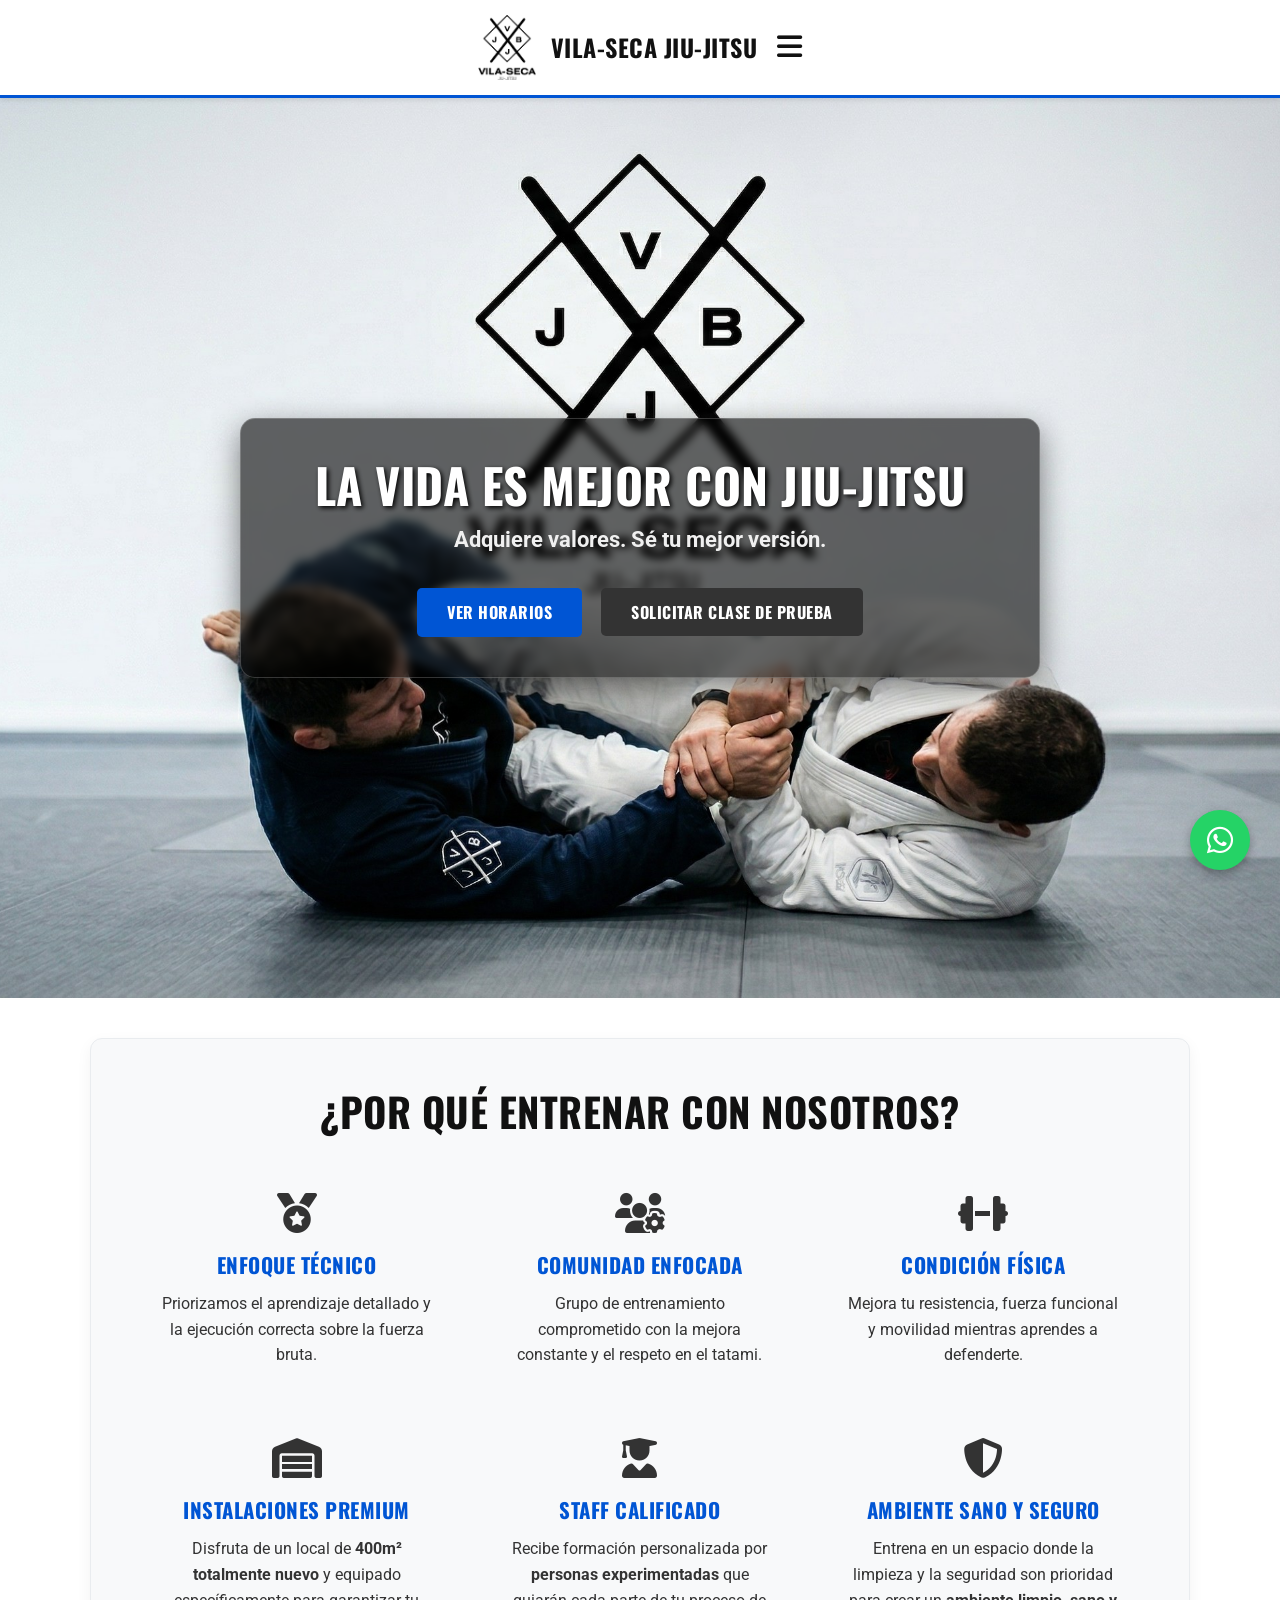
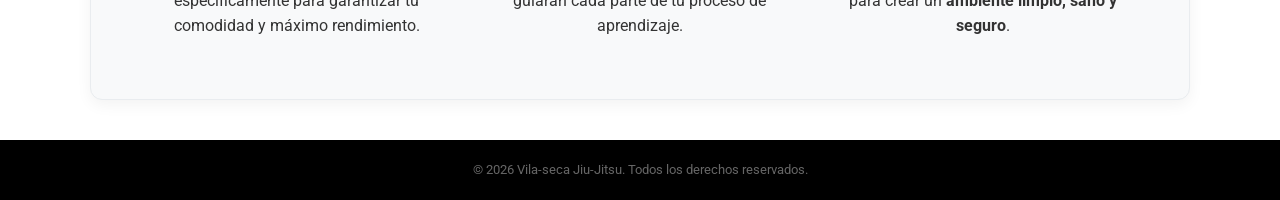
<file: index.html>
<!DOCTYPE html>
<html lang="es">
<head>
    <meta charset="UTF-8">
    <meta name="viewport" content="width=device-width, initial-scale=1.0">
    
    <meta name="description" content="Aprende Brazilian Jiu-Jitsu en Vila-seca. Clases de BJJ (Gi y No-Gi) para adultos, adolescentes y niños. Instalaciones premium de 400m². ¡Solicita tu clase de prueba gratis!">
    
    <link rel="icon" href="logo.jpg.jpeg" type="image/jpeg">

    <title>Inicio | Vila-seca Jiu-Jitsu</title>
    <link rel="stylesheet" href="style.css">
    <link rel="stylesheet" href="https://cdnjs.cloudflare.com/ajax/libs/font-awesome/6.4.0/css/all.min.css">
</head>
<body>
    <header>
        <div class="logo-container">
            <img src="logo.jpg.jpeg" alt="Logo VBJJ" class="logo-img" onerror="this.style.display='none'">
            <div class="logo-text">VILA-SECA JIU-JITSU</div>
        </div>
        <div class="menu-icon" onclick="toggleMenu()"><i class="fas fa-bars"></i></div>
        <nav id="menu-principal">
            <ul>
                <li><a href="index.html" class="activo">Inicio</a></li>
                <li><a href="que-es-bjj.html">¿Qué es el BJJ?</a></li>
                <li><a href="instalaciones.html">Instalaciones</a></li>
                <li><a href="tarifas.html">Tarifas</a></li>
                <li><a href="horarios.html">Horarios</a></li>
                <li><a href="normas.html">Normas y Dudas</a></li>
                <li><a href="contacto.html">Ubicación</a></li>
            </ul>
        </nav>
    </header>

    <section class="hero-section">
        
        <div class="hero-content">
            <h1 style="font-size: 3rem; text-transform: uppercase; margin-bottom: 10px;">
                LA VIDA ES MEJOR CON  
JIU-JITSU
            </h1>
            
            <p class="hero-subtext" style="font-size: 1.4rem; margin-bottom: 30px; font-weight: bold;">
                Adquiere valores. Sé tu mejor versión.
            </p>
            
            <div class="hero-buttons">
                <a href="horarios.html" class="btn-principal" style="margin-right: 15px;">Ver Horarios</a>
                <button onclick="abrirWhatsappPrueba()" class="btn-secundario">Solicitar Clase de Prueba</button>
            </div>
        </div>

    </section>

    <section class="seccion-pagina" style="text-align: center;">
        <h2>¿Por qué entrenar con nosotros?</h2>
        <div class="grid-beneficios" style="margin-top: 30px;">
            
            <div class="item-beneficio">
                <i class="fas fa-medal"></i>
                <h4>Enfoque Técnico</h4>
                <p>Priorizamos el aprendizaje detallado y la ejecución correcta sobre la fuerza bruta.</p>
            </div>

            <div class="item-beneficio">
                <i class="fas fa-users-cog"></i>
                <h4>Comunidad Enfocada</h4>
                <p>Grupo de entrenamiento comprometido con la mejora constante y el respeto en el tatami.</p>
            </div>

            <div class="item-beneficio">
                <i class="fas fa-dumbbell"></i>
                <h4>Condición Física</h4>
                <p>Mejora tu resistencia, fuerza funcional y movilidad mientras aprendes a defenderte.</p>
            </div>

            <div class="item-beneficio">
                <i class="fas fa-warehouse"></i>
                <h4>Instalaciones Premium</h4>
                <p>Disfruta de un local de <strong>400m² totalmente nuevo</strong> y equipado específicamente para garantizar tu comodidad y máximo rendimiento.</p>
            </div>

            <div class="item-beneficio">
                <i class="fas fa-user-graduate"></i>
                <h4>Staff Calificado</h4>
                <p>Recibe formación personalizada por <strong>personas experimentadas</strong> que guiarán cada parte de tu proceso de aprendizaje.</p>
            </div>

            <div class="item-beneficio">
                <i class="fas fa-shield-alt"></i>
                <h4>Ambiente Sano y Seguro</h4>
                <p>Entrena en un espacio donde la limpieza y la seguridad son prioridad para crear un <strong>ambiente limpio, sano y seguro</strong>.</p>
            </div>

        </div>
    </section>

    <footer>
        <p>© 2026 Vila-seca Jiu-Jitsu. Todos los derechos reservados.</p>
    </footer>

    <div class="whatsapp-container">
        <div id="whatsapp-mensaje" class="wa-mensaje">
            ¿Tienes alguna duda? ¡Escríbenos! 👇
        </div>
        <button onclick="abrirWhatsappGeneral()" class="btn-float"><i class="fab fa-whatsapp"></i></button>
    </div>

    <script src="script.js"></script>
    <script>
        function toggleMenu() {
            var menu = document.querySelector("#menu-principal ul");
            menu.classList.toggle("activo");
        }
    </script>
</body>
</html>
</file>
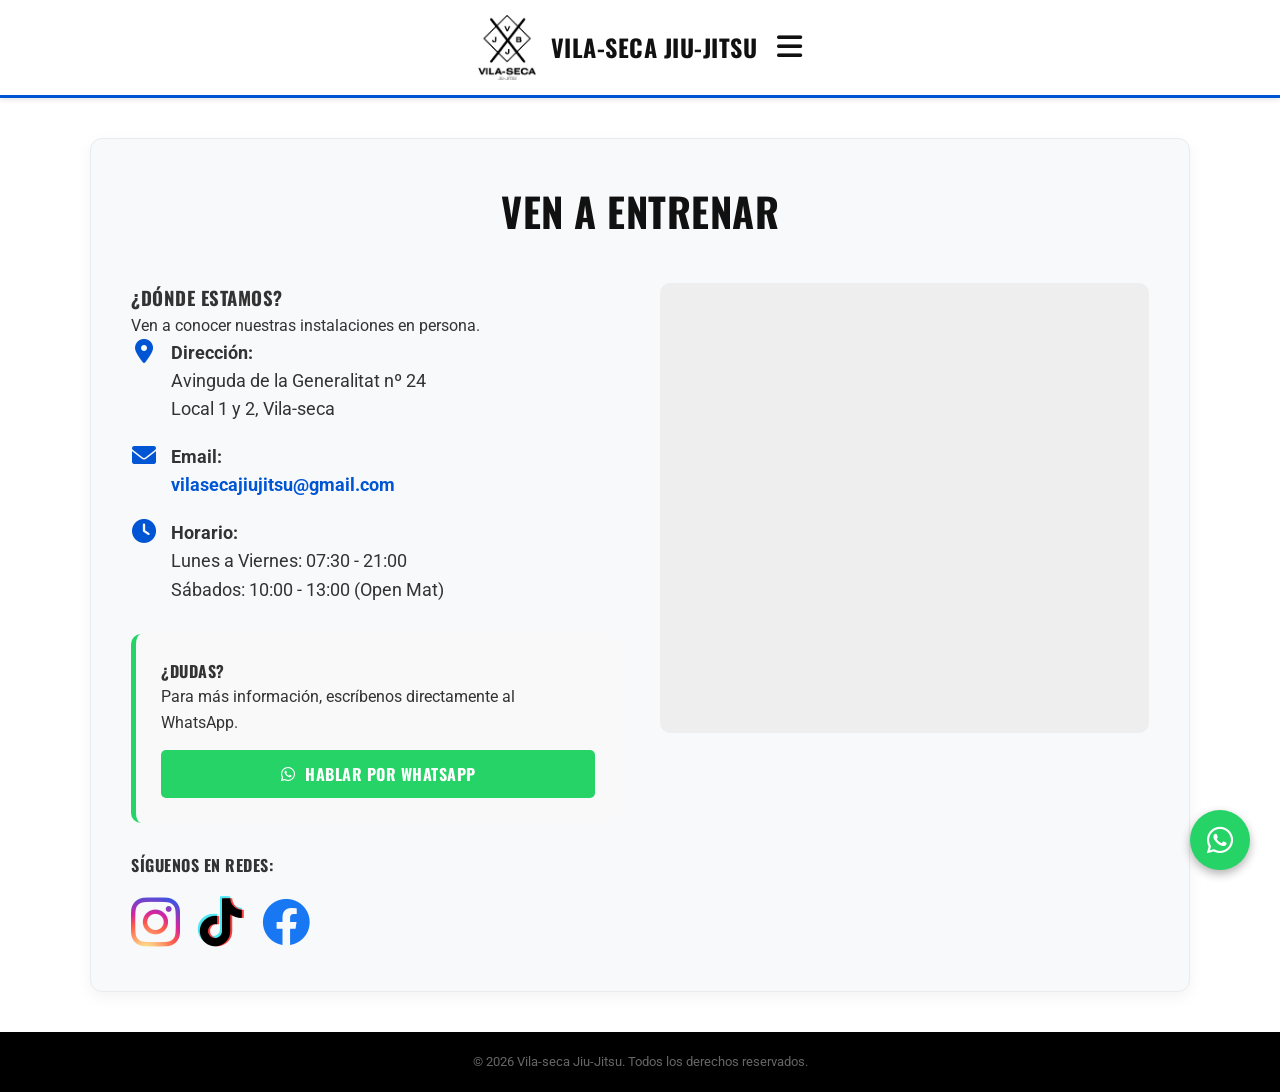
<file: contacto - copia.html>
<!DOCTYPE html>
<html lang="es">
<head>
    <meta charset="UTF-8">
    <meta name="viewport" content="width=device-width, initial-scale=1.0">
    
    <meta name="description" content="Aprende Brazilian Jiu-Jitsu en Vila-seca. Clases de BJJ (Gi y No-Gi) para adultos, adolescentes y niños. Instalaciones premium de 400m². ¡Solicita tu clase de prueba gratis!">
    
    <link rel="icon" href="logo.jpg.jpeg" type="image/jpeg">

    <title>Ubicación y Contacto | Vila-seca Jiu-Jitsu</title>
    <link rel="stylesheet" href="style.css">
    <link rel="stylesheet" href="https://cdnjs.cloudflare.com/ajax/libs/font-awesome/6.0.0/css/all.min.css">
    
    <style>
        .contenedor-redes {
            display: flex;
            align-items: center;
            gap: 20px;
            margin-top: 15px;
        }
        /* INSTAGRAM: Degradado original y más grande */
        .insta-original {
            font-size: 3.5rem; /* Tamaño grande */
            background: radial-gradient(circle at 30% 107%, #fdf497 0%, #fdf497 5%, #fd5949 45%, #d6249f 60%, #285AEB 90%);
            -webkit-background-clip: text;
            background-clip: text;
            -webkit-text-fill-color: transparent;
            transition: transform 0.3s;
        }
        /* TIKTOK: Negro con efecto sombra cian/rojo */
        .tiktok-original {
            font-size: 3rem;
            color: #000000;
            filter: drop-shadow(2px 0px 0px #FD3E3E) drop-shadow(-2px -2px 0px #4DE8F4);
            transition: transform 0.3s;
        }
        /* FACEBOOK: Azul clásico */
        .fb-original {
            font-size: 3rem;
            color: #1877F2;
            transition: transform 0.3s;
        }

        /* Animación al pasar el ratón */
        .insta-original:hover, .tiktok-original:hover, .fb-original:hover {
            transform: scale(1.1);
        }
    </style>
</head>
<body>

    <header>
        <div class="logo-container">
            <img src="logo.jpg.jpeg" alt="Logo VBJJ" class="logo-img" onerror="this.style.display='none'">
            <div class="logo-text">VILA-SECA JIU-JITSU</div>
        </div>

        <div class="menu-icon" onclick="toggleMenu()">
            <i class="fas fa-bars"></i>
        </div>

        <nav id="menu-principal">
            <ul>
                <li><a href="index.html">Inicio</a></li>
                <li><a href="que-es-bjj.html">¿Qué es el BJJ?</a></li>
                <li><a href="instalaciones.html">Instalaciones</a></li>
                <li><a href="tarifas.html">Tarifas</a></li>
                <li><a href="horarios.html">Horarios</a></li>
                <li><a href="normas.html">Normas y Dudas</a></li>
                <li><a href="contacto.html" class="activo">Ubicación</a></li>
            </ul>
        </nav>

        <script>
            function toggleMenu() {
                var menu = document.querySelector("#menu-principal ul");
                menu.classList.toggle("activo");
            }
        </script>
    </header>

    <section class="seccion-pagina">
        <h2 style="text-align: center; margin-bottom: 40px;">Ven a Entrenar</h2>

        <div class="contenedor-contacto">
            
            <div class="info-contacto">
                <h3>¿Dónde estamos?</h3>
                <p>Ven a conocer nuestras instalaciones en persona.</p>
                
                <ul class="lista-datos">
                    <li>
                        <i class="fas fa-map-marker-alt"></i>
                        <span>
                            <strong>Dirección:</strong><br>
                            Avinguda de la Generalitat nº 24<br>
                            Local 1 y 2, Vila-seca
                        </span>
                    </li>
                   <li>
    <i class="fas fa-envelope"></i>
    <span>
        <strong>Email:</strong><br>
        <a href="mailto:vilasecajiujitsu@gmail.com" style="color: var(--bjj-blue); text-decoration: none; font-weight: bold;">
            vilasecajiujitsu@gmail.com
        </a>
    </span>
</li>
                    <li>
                        <i class="fas fa-clock"></i>
                        <span>
                            <strong>Horario:</strong><br>
                            Lunes a Viernes: 07:30 - 21:00<br>
                            Sábados: 10:00 - 13:00 (Open Mat)
                        </span>
                    </li>
                </ul>

                <div class="caja-llamada">
                    <h4>¿Dudas?</h4>
                    <p>Para más información, escríbenos directamente al WhatsApp.</p>
                    <button onclick="abrirWhatsappGeneral()" class="btn-whatsapp-grande">
                        <i class="fab fa-whatsapp"></i> Hablar por WhatsApp
                    </button>
                </div>

                <div class="redes-sociales">
                    <h4>Síguenos en redes:</h4>
                    
                    <div class="contenedor-redes">
                        
                        <a href="https://www.instagram.com/vilasecajiujitsu" target="_blank" style="text-decoration: none;">
                            <i class="fab fa-instagram insta-original"></i>
                        </a>

                        <a href="https://pro.tiktok.com/t/ZN9RghgnCaVss-LPVVA/" target="_blank" style="text-decoration: none;">
                            <i class="fab fa-tiktok tiktok-original"></i>
                        </a>

                        <a href="https://www.facebook.com/share/1GUotG2ACq/?mibextid=wwXIfr" target="_blank" style="text-decoration: none;">
                            <i class="fab fa-facebook fb-original"></i>
                        </a>

                    </div>
                </div>
            </div>

            <div class="mapa-container">
                <iframe 
                    width="100%" 
                    height="100%" 
                    style="border:0" 
                    loading="lazy" 
                    allowfullscreen
                    src="https://maps.google.com/maps?q=Avinguda+de+la+Generalitat+24,+Vila-seca&t=&z=15&ie=UTF8&iwloc=&output=embed">
                </iframe>
            </div>

        </div>
    </section>

    <footer>
        <p>© 2026 Vila-seca Jiu-Jitsu. Todos los derechos reservados.</p>
    </footer>

    <div class="whatsapp-container">
        <div id="whatsapp-mensaje" class="wa-mensaje">
            ¿Tienes alguna duda? ¡Escríbenos! 👇
        </div>
        <button onclick="abrirWhatsappGeneral()" class="btn-float"><i class="fab fa-whatsapp"></i></button>
    </div>
    
    <script src="script.js"></script>
    
    <script>
        function toggleMenu() {
            var menu = document.querySelector("#menu-principal ul");
            menu.classList.toggle("activo");
        }
    </script>
</body>
</html>
</file>
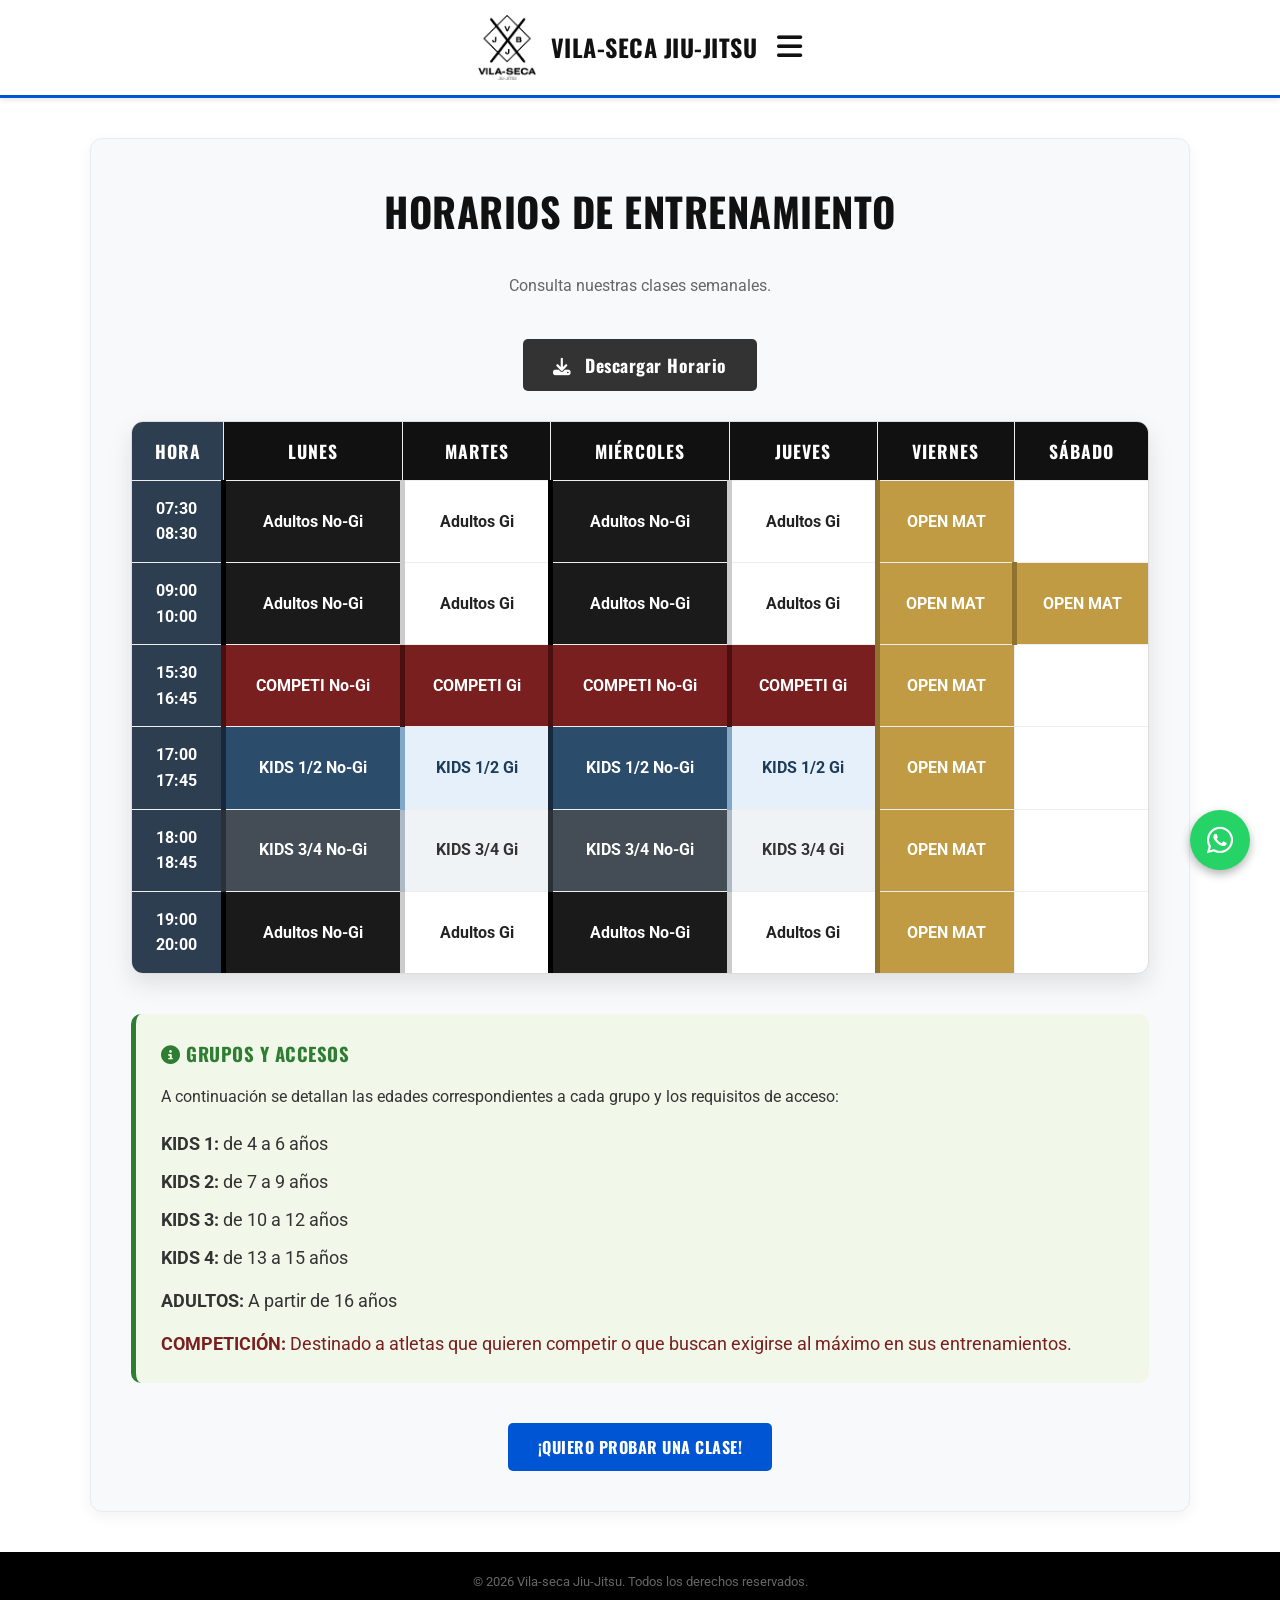
<file: horarios - copia.html>
<!DOCTYPE html>
<html lang="es">
<head>
    <meta charset="UTF-8">
    <meta name="viewport" content="width=device-width, initial-scale=1.0">
    
    <meta name="description" content="Aprende Brazilian Jiu-Jitsu en Vila-seca. Clases de BJJ (Gi y No-Gi) para adultos, adolescentes y niños. Instalaciones premium de 400m². ¡Solicita tu clase de prueba gratis!">
    
    <link rel="icon" href="logo.jpg.jpeg" type="image/jpeg">

    <title>Horarios | Vila-seca Jiu-Jitsu</title>
    
    <link rel="stylesheet" href="style.css">
    <link rel="stylesheet" href="https://cdnjs.cloudflare.com/ajax/libs/font-awesome/6.4.0/css/all.min.css">
</head>
<body>
    <header>
        <div class="logo-container">
            <img src="logo.jpg.jpeg" alt="Logo VBJJ" class="logo-img" onerror="this.style.display='none'">
            <div class="logo-text">VILA-SECA JIU-JITSU</div>
        </div>
        <div class="menu-icon" onclick="toggleMenu()"><i class="fas fa-bars"></i></div>
        <nav id="menu-principal">
            <ul>
                <li><a href="index.html">Inicio</a></li>
                <li><a href="que-es-bjj.html">¿Qué es el BJJ?</a></li>
                <li><a href="instalaciones.html">Instalaciones</a></li>
                <li><a href="tarifas.html">Tarifas</a></li>
                <li><a href="horarios.html" class="activo">Horarios</a></li>
                <li><a href="normas.html">Normas y dudas</a></li>
                <li><a href="contacto.html">Ubicación</a></li>
            </ul>
        </nav>
    </header>

    <section class="seccion-pagina">
        <h2 style="text-align: center;">Horarios de Entrenamiento</h2>
        <p class="subtitulo" style="text-align: center;">Consulta nuestras clases semanales.</p>

        <!-- BOTÓN DE DESCARGA AQUÍ -->
        <div style="text-align: center; margin-bottom: 30px;">
            <a href="horario-vilaseca.jpg" download="Horario_VilaSeca_JiuJitsu" class="btn-secundario" style="text-transform: none; font-size: 1.1rem;">
                <i class="fas fa-download" style="margin-right: 8px;"></i> Descargar Horario
            </a>
        </div>

        <div class="tabla-container">
            <table class="tabla-profesional">
                <thead>
                    <tr>
                        <th class="hora">HORA</th>
                        <th>LUNES</th>
                        <th>MARTES</th>
                        <th>MIÉRCOLES</th>
                        <th>JUEVES</th>
                        <th>VIERNES</th>
                        <th>SÁBADO</th>
                    </tr>
                </thead>
                <tbody>
                    <tr>
                        <td class="hora">07:30<br>08:30</td>
                        <td class="nogi">Adultos No-Gi</td>
                        <td class="gi">Adultos Gi</td>
                        <td class="nogi">Adultos No-Gi</td>
                        <td class="gi">Adultos Gi</td>
                        <td class="open-mat">OPEN MAT</td>
                        <td></td>
                    </tr>
                    <tr>
                        <td class="hora">09:00<br>10:00</td>
                        <td class="nogi">Adultos No-Gi</td>
                        <td class="gi">Adultos Gi</td>
                        <td class="nogi">Adultos No-Gi</td>
                        <td class="gi">Adultos Gi</td>
                        <td class="open-mat">OPEN MAT</td>
                        <td class="open-mat">OPEN MAT</td>
                    </tr>
                    <tr>
                        <td class="hora">15:30<br>16:45</td>
                        <td class="competicion">COMPETI No-Gi</td>
                        <td class="competicion">COMPETI Gi</td>
                        <td class="competicion">COMPETI No-Gi</td>
                        <td class="competicion">COMPETI Gi</td>
                        <td class="open-mat">OPEN MAT</td>
                        <td></td>
                    </tr>
                    <tr>
                        <td class="hora">17:00<br>17:45</td>
                        <td class="kids12-nogi">KIDS 1/2 No-Gi</td>
                        <td class="kids12-gi">KIDS 1/2 Gi</td>
                        <td class="kids12-nogi">KIDS 1/2 No-Gi</td>
                        <td class="kids12-gi">KIDS 1/2 Gi</td>
                        <td class="open-mat">OPEN MAT</td>
                        <td></td>
                    </tr>
                    <tr>
                        <td class="hora">18:00<br>18:45</td>
                        <td class="kids34-nogi">KIDS 3/4 No-Gi</td>
                        <td class="kids34-gi">KIDS 3/4 Gi</td>
                        <td class="kids34-nogi">KIDS 3/4 No-Gi</td>
                        <td class="kids34-gi">KIDS 3/4 Gi</td>
                        <td class="open-mat">OPEN MAT</td>
                        <td></td>
                    </tr>
                    <tr>
                        <td class="hora">19:00<br>20:00</td>
                        <td class="nogi">Adultos No-Gi</td>
                        <td class="gi">Adultos Gi</td>
                        <td class="nogi">Adultos No-Gi</td>
                        <td class="gi">Adultos Gi</td>
                        <td class="open-mat">OPEN MAT</td>
                        <td></td>
                    </tr>
                </tbody>
            </table>
        </div>

        <div class="vista-movil">
            
            <div class="dia-bloque">
                <div class="dia-titulo">LUNES</div>
                <div class="clase-item nogi"><span class="clase-hora">07:30-08:30</span><span class="clase-nombre">Adultos No-Gi</span></div>
                <div class="clase-item nogi"><span class="clase-hora">09:00-10:00</span><span class="clase-nombre">Adultos No-Gi</span></div>
                <div class="clase-item competicion"><span class="clase-hora">15:30-16:45</span><span class="clase-nombre">Competi No-Gi</span></div>
                <div class="clase-item kids12-nogi"><span class="clase-hora">17:00-17:45</span><span class="clase-nombre">KIDS 1/2 No-Gi</span></div>
                <div class="clase-item kids34-nogi"><span class="clase-hora">18:00-18:45</span><span class="clase-nombre">KIDS 3/4 No-Gi</span></div>
                <div class="clase-item nogi"><span class="clase-hora">19:00-20:00</span><span class="clase-nombre">Adultos No-Gi</span></div>
            </div>

            <div class="dia-bloque">
                <div class="dia-titulo">MARTES</div>
                <div class="clase-item gi"><span class="clase-hora">07:30-08:30</span><span class="clase-nombre">Adultos Gi</span></div>
                <div class="clase-item gi"><span class="clase-hora">09:00-10:00</span><span class="clase-nombre">Adultos Gi</span></div>
                <div class="clase-item competicion"><span class="clase-hora">15:30-16:45</span><span class="clase-nombre">Competi Gi</span></div>
                <div class="clase-item kids12-gi"><span class="clase-hora">17:00-17:45</span><span class="clase-nombre">KIDS 1/2 Gi</span></div>
                <div class="clase-item kids34-gi"><span class="clase-hora">18:00-18:45</span><span class="clase-nombre">KIDS 3/4 Gi</span></div>
                <div class="clase-item gi"><span class="clase-hora">19:00-20:00</span><span class="clase-nombre">Adultos Gi</span></div>
            </div>

            <div class="dia-bloque">
                <div class="dia-titulo">MIÉRCOLES</div>
                <div class="clase-item nogi"><span class="clase-hora">07:30-08:30</span><span class="clase-nombre">Adultos No-Gi</span></div>
                <div class="clase-item nogi"><span class="clase-hora">09:00-10:00</span><span class="clase-nombre">Adultos No-Gi</span></div>
                <div class="clase-item competicion"><span class="clase-hora">15:30-16:45</span><span class="clase-nombre">Competi No-Gi</span></div>
                <div class="clase-item kids12-nogi"><span class="clase-hora">17:00-17:45</span><span class="clase-nombre">KIDS 1/2 No-Gi</span></div>
                <div class="clase-item kids34-nogi"><span class="clase-hora">18:00-18:45</span><span class="clase-nombre">KIDS 3/4 No-Gi</span></div>
                <div class="clase-item nogi"><span class="clase-hora">19:00-20:00</span><span class="clase-nombre">Adultos No-Gi</span></div>
            </div>

            <div class="dia-bloque">
                <div class="dia-titulo">JUEVES</div>
                <div class="clase-item gi"><span class="clase-hora">07:30-08:30</span><span class="clase-nombre">Adultos Gi</span></div>
                <div class="clase-item gi"><span class="clase-hora">09:00-10:00</span><span class="clase-nombre">Adultos Gi</span></div>
                <div class="clase-item competicion"><span class="clase-hora">15:30-16:45</span><span class="clase-nombre">Competi Gi</span></div>
                <div class="clase-item kids12-gi"><span class="clase-hora">17:00-17:45</span><span class="clase-nombre">KIDS 1/2 Gi</span></div>
                <div class="clase-item kids34-gi"><span class="clase-hora">18:00-18:45</span><span class="clase-nombre">KIDS 3/4 Gi</span></div>
                <div class="clase-item gi"><span class="clase-hora">19:00-20:00</span><span class="clase-nombre">Adultos Gi</span></div>
            </div>

            <div class="dia-bloque">
                <div class="dia-titulo">VIERNES</div>
                <div class="clase-item open-mat"><span class="clase-hora">8:00-12:00/16:00-20:00</span><span class="clase-nombre">OPEN MAT</span></div>
            </div>

            <div class="dia-bloque">
                <div class="dia-titulo">SÁBADO</div>
                <div class="clase-item open-mat"><span class="clase-hora">10:00-13:00</span><span class="clase-nombre">OPEN MAT</span></div>
            </div>

        </div>

        <div style="margin-top: 40px; background-color: #f1f8e9; padding: 25px; border-radius: 10px; border-left: 5px solid #2e7d32;">
            <h3 style="color: #2e7d32; margin-bottom: 15px;"><i class="fas fa-info-circle"></i> Grupos y Accesos</h3>
            <p style="margin-bottom: 20px;">A continuación se detallan las edades correspondientes a cada grupo y los requisitos de acceso:</p>
            <ul style="list-style: none; padding: 0; font-size: 1.1rem;">
                <li style="margin-bottom: 10px;"><strong>KIDS 1:</strong> de 4 a 6 años</li>
                <li style="margin-bottom: 10px;"><strong>KIDS 2:</strong> de 7 a 9 años</li>
                <li style="margin-bottom: 10px;"><strong>KIDS 3:</strong> de 10 a 12 años</li>
                <li style="margin-bottom: 10px;"><strong>KIDS 4:</strong> de 13 a 15 años</li>
                <li style="margin-top: 15px; margin-bottom: 10px;"><strong>ADULTOS:</strong> A partir de 16 años</li>
                <li style="margin-top: 15px; color: #7a1f1f;"><strong>COMPETICIÓN:</strong> Destinado a atletas que quieren competir o que buscan exigirse al máximo en sus entrenamientos.</li>
            </ul>
        </div>

        <div style="text-align: center; margin-top: 40px;">
            <button onclick="abrirWhatsappPrueba()" class="btn-principal">¡QUIERO PROBAR UNA CLASE!</button>
        </div>
    </section>

    <footer>
        <p>© 2026 Vila-seca Jiu-Jitsu. Todos los derechos reservados.</p>
    </footer>

    <div class="whatsapp-container">
        <div id="whatsapp-mensaje" class="wa-mensaje">
            ¿Tienes alguna duda? ¡Escríbenos! 👇
        </div>
        <button onclick="abrirWhatsappGeneral()" class="btn-float"><i class="fab fa-whatsapp"></i></button>
    </div>

    <script src="script.js"></script>
    <script>
        function toggleMenu() {
            var menu = document.querySelector("#menu-principal ul");
            menu.classList.toggle("activo");
        }
    </script>
</body>
</html>
</file>
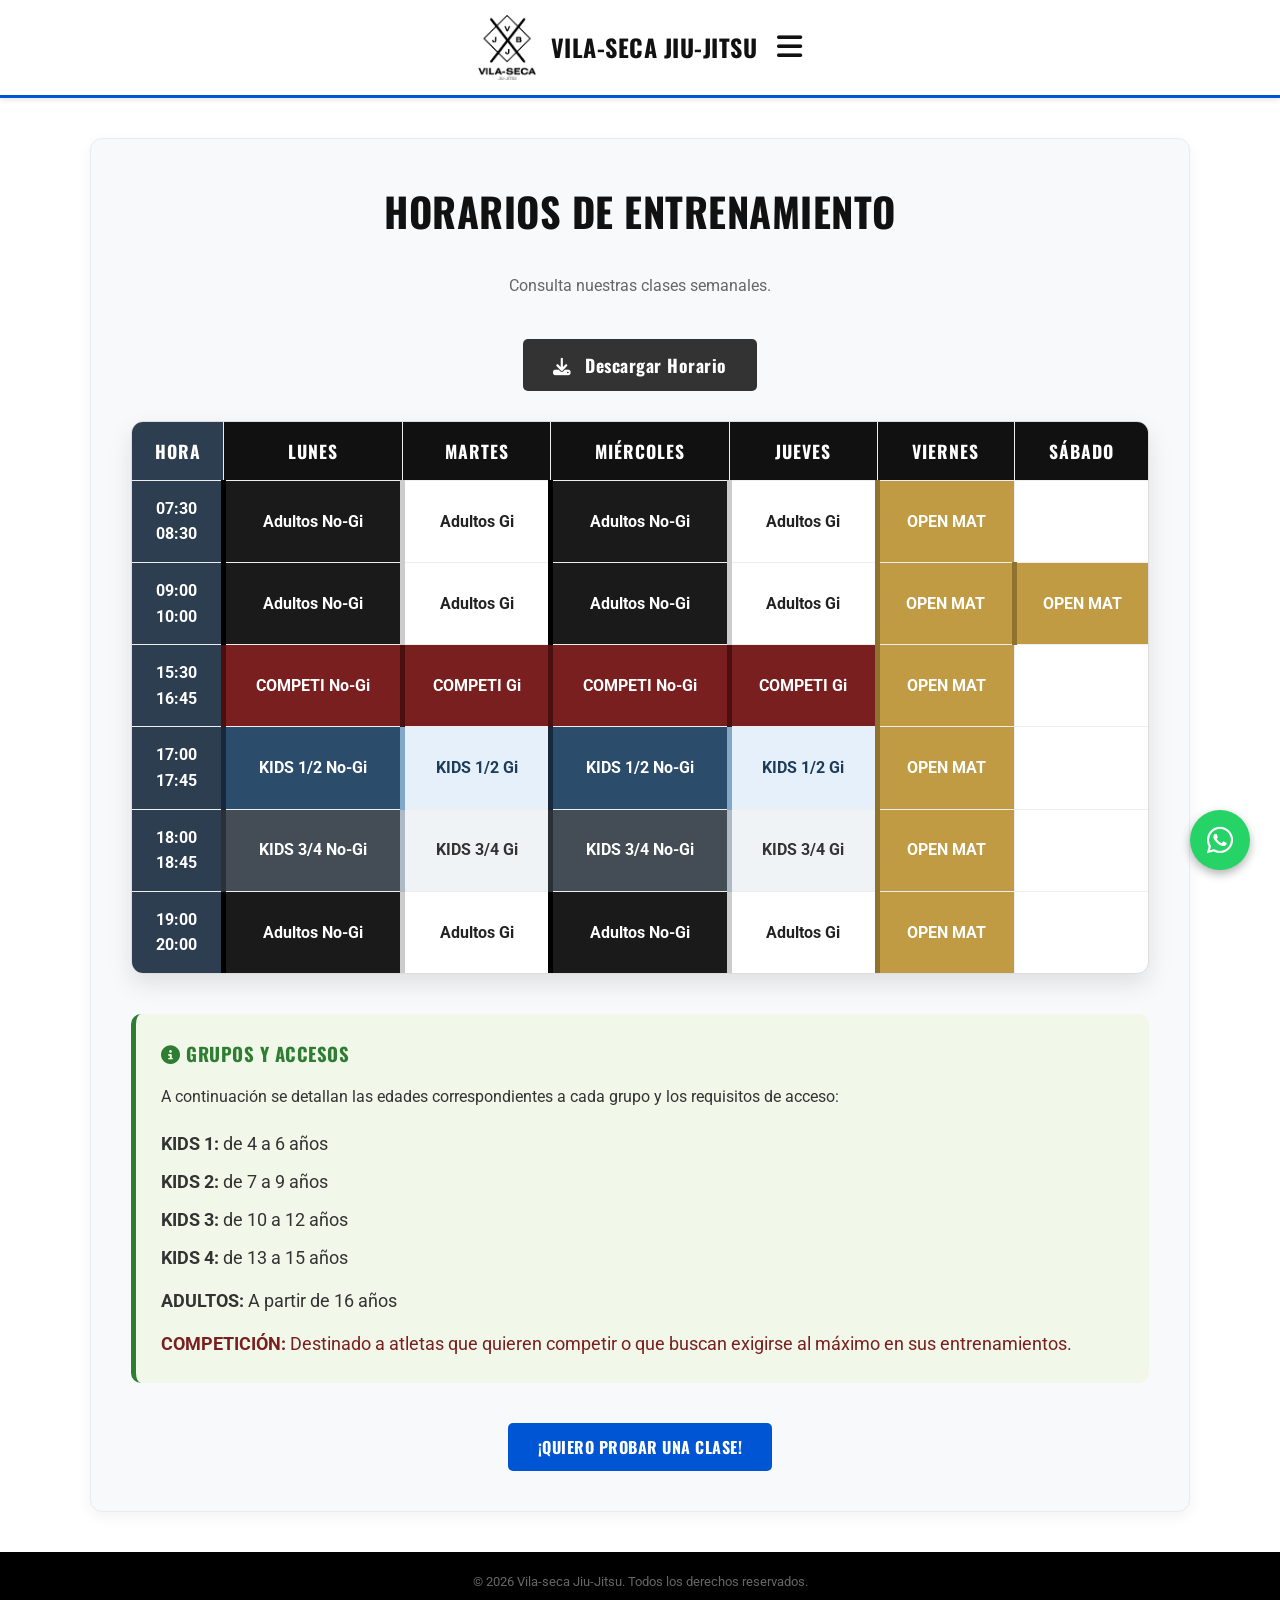
<file: horarios.html>
<!DOCTYPE html>
<html lang="es">
<head>
    <meta charset="UTF-8">
    <meta name="viewport" content="width=device-width, initial-scale=1.0">
    
    <meta name="description" content="Aprende Brazilian Jiu-Jitsu en Vila-seca. Clases de BJJ (Gi y No-Gi) para adultos, adolescentes y niños. Instalaciones premium de 400m². ¡Solicita tu clase de prueba gratis!">
    
    <link rel="icon" href="logo.jpg.jpeg" type="image/jpeg">

    <title>Horarios | Vila-seca Jiu-Jitsu</title>
    
    <link rel="stylesheet" href="style.css">
    <link rel="stylesheet" href="https://cdnjs.cloudflare.com/ajax/libs/font-awesome/6.4.0/css/all.min.css">
</head>
<body>
    <header>
        <div class="logo-container">
            <img src="logo.jpg.jpeg" alt="Logo VBJJ" class="logo-img" onerror="this.style.display='none'">
            <div class="logo-text">VILA-SECA JIU-JITSU</div>
        </div>
        <div class="menu-icon" onclick="toggleMenu()"><i class="fas fa-bars"></i></div>
        <nav id="menu-principal">
            <ul>
                <li><a href="index.html">Inicio</a></li>
                <li><a href="que-es-bjj.html">¿Qué es el BJJ?</a></li>
                <li><a href="instalaciones.html">Instalaciones</a></li>
                <li><a href="tarifas.html">Tarifas</a></li>
                <li><a href="horarios.html" class="activo">Horarios</a></li>
                <li><a href="normas.html">Normas y dudas</a></li>
                <li><a href="contacto.html">Ubicación</a></li>
            </ul>
        </nav>
    </header>

    <section class="seccion-pagina">
        <h2 style="text-align: center;">Horarios de Entrenamiento</h2>
        <p class="subtitulo" style="text-align: center;">Consulta nuestras clases semanales.</p>

        <!-- BOTÓN DE DESCARGA AQUÍ -->
        <div style="text-align: center; margin-bottom: 30px;">
            <a href="horario-vilaseca.jpg" download="Horario_VilaSeca_JiuJitsu" class="btn-secundario" style="text-transform: none; font-size: 1.1rem;">
                <i class="fas fa-download" style="margin-right: 8px;"></i> Descargar Horario
            </a>
        </div>

        <div class="tabla-container">
            <table class="tabla-profesional">
                <thead>
                    <tr>
                        <th class="hora">HORA</th>
                        <th>LUNES</th>
                        <th>MARTES</th>
                        <th>MIÉRCOLES</th>
                        <th>JUEVES</th>
                        <th>VIERNES</th>
                        <th>SÁBADO</th>
                    </tr>
                </thead>
                <tbody>
                    <tr>
                        <td class="hora">07:30<br>08:30</td>
                        <td class="nogi">Adultos No-Gi</td>
                        <td class="gi">Adultos Gi</td>
                        <td class="nogi">Adultos No-Gi</td>
                        <td class="gi">Adultos Gi</td>
                        <td class="open-mat">OPEN MAT</td>
                        <td></td>
                    </tr>
                    <tr>
                        <td class="hora">09:00<br>10:00</td>
                        <td class="nogi">Adultos No-Gi</td>
                        <td class="gi">Adultos Gi</td>
                        <td class="nogi">Adultos No-Gi</td>
                        <td class="gi">Adultos Gi</td>
                        <td class="open-mat">OPEN MAT</td>
                        <td class="open-mat">OPEN MAT</td>
                    </tr>
                    <tr>
                        <td class="hora">15:30<br>16:45</td>
                        <td class="competicion">COMPETI No-Gi</td>
                        <td class="competicion">COMPETI Gi</td>
                        <td class="competicion">COMPETI No-Gi</td>
                        <td class="competicion">COMPETI Gi</td>
                        <td class="open-mat">OPEN MAT</td>
                        <td></td>
                    </tr>
                    <tr>
                        <td class="hora">17:00<br>17:45</td>
                        <td class="kids12-nogi">KIDS 1/2 No-Gi</td>
                        <td class="kids12-gi">KIDS 1/2 Gi</td>
                        <td class="kids12-nogi">KIDS 1/2 No-Gi</td>
                        <td class="kids12-gi">KIDS 1/2 Gi</td>
                        <td class="open-mat">OPEN MAT</td>
                        <td></td>
                    </tr>
                    <tr>
                        <td class="hora">18:00<br>18:45</td>
                        <td class="kids34-nogi">KIDS 3/4 No-Gi</td>
                        <td class="kids34-gi">KIDS 3/4 Gi</td>
                        <td class="kids34-nogi">KIDS 3/4 No-Gi</td>
                        <td class="kids34-gi">KIDS 3/4 Gi</td>
                        <td class="open-mat">OPEN MAT</td>
                        <td></td>
                    </tr>
                    <tr>
                        <td class="hora">19:00<br>20:00</td>
                        <td class="nogi">Adultos No-Gi</td>
                        <td class="gi">Adultos Gi</td>
                        <td class="nogi">Adultos No-Gi</td>
                        <td class="gi">Adultos Gi</td>
                        <td class="open-mat">OPEN MAT</td>
                        <td></td>
                    </tr>
                </tbody>
            </table>
        </div>

        <div class="vista-movil">
            
            <div class="dia-bloque">
                <div class="dia-titulo">LUNES</div>
                <div class="clase-item nogi"><span class="clase-hora">07:30-08:30</span><span class="clase-nombre">Adultos No-Gi</span></div>
                <div class="clase-item nogi"><span class="clase-hora">09:00-10:00</span><span class="clase-nombre">Adultos No-Gi</span></div>
                <div class="clase-item competicion"><span class="clase-hora">15:30-16:45</span><span class="clase-nombre">Competi No-Gi</span></div>
                <div class="clase-item kids12-nogi"><span class="clase-hora">17:00-17:45</span><span class="clase-nombre">KIDS 1/2 No-Gi</span></div>
                <div class="clase-item kids34-nogi"><span class="clase-hora">18:00-18:45</span><span class="clase-nombre">KIDS 3/4 No-Gi</span></div>
                <div class="clase-item nogi"><span class="clase-hora">19:00-20:00</span><span class="clase-nombre">Adultos No-Gi</span></div>
            </div>

            <div class="dia-bloque">
                <div class="dia-titulo">MARTES</div>
                <div class="clase-item gi"><span class="clase-hora">07:30-08:30</span><span class="clase-nombre">Adultos Gi</span></div>
                <div class="clase-item gi"><span class="clase-hora">09:00-10:00</span><span class="clase-nombre">Adultos Gi</span></div>
                <div class="clase-item competicion"><span class="clase-hora">15:30-16:45</span><span class="clase-nombre">Competi Gi</span></div>
                <div class="clase-item kids12-gi"><span class="clase-hora">17:00-17:45</span><span class="clase-nombre">KIDS 1/2 Gi</span></div>
                <div class="clase-item kids34-gi"><span class="clase-hora">18:00-18:45</span><span class="clase-nombre">KIDS 3/4 Gi</span></div>
                <div class="clase-item gi"><span class="clase-hora">19:00-20:00</span><span class="clase-nombre">Adultos Gi</span></div>
            </div>

            <div class="dia-bloque">
                <div class="dia-titulo">MIÉRCOLES</div>
                <div class="clase-item nogi"><span class="clase-hora">07:30-08:30</span><span class="clase-nombre">Adultos No-Gi</span></div>
                <div class="clase-item nogi"><span class="clase-hora">09:00-10:00</span><span class="clase-nombre">Adultos No-Gi</span></div>
                <div class="clase-item competicion"><span class="clase-hora">15:30-16:45</span><span class="clase-nombre">Competi No-Gi</span></div>
                <div class="clase-item kids12-nogi"><span class="clase-hora">17:00-17:45</span><span class="clase-nombre">KIDS 1/2 No-Gi</span></div>
                <div class="clase-item kids34-nogi"><span class="clase-hora">18:00-18:45</span><span class="clase-nombre">KIDS 3/4 No-Gi</span></div>
                <div class="clase-item nogi"><span class="clase-hora">19:00-20:00</span><span class="clase-nombre">Adultos No-Gi</span></div>
            </div>

            <div class="dia-bloque">
                <div class="dia-titulo">JUEVES</div>
                <div class="clase-item gi"><span class="clase-hora">07:30-08:30</span><span class="clase-nombre">Adultos Gi</span></div>
                <div class="clase-item gi"><span class="clase-hora">09:00-10:00</span><span class="clase-nombre">Adultos Gi</span></div>
                <div class="clase-item competicion"><span class="clase-hora">15:30-16:45</span><span class="clase-nombre">Competi Gi</span></div>
                <div class="clase-item kids12-gi"><span class="clase-hora">17:00-17:45</span><span class="clase-nombre">KIDS 1/2 Gi</span></div>
                <div class="clase-item kids34-gi"><span class="clase-hora">18:00-18:45</span><span class="clase-nombre">KIDS 3/4 Gi</span></div>
                <div class="clase-item gi"><span class="clase-hora">19:00-20:00</span><span class="clase-nombre">Adultos Gi</span></div>
            </div>

            <div class="dia-bloque">
                <div class="dia-titulo">VIERNES</div>
                <div class="clase-item open-mat"><span class="clase-hora">8:00-12:00/16:00-20:00</span><span class="clase-nombre">OPEN MAT</span></div>
            </div>

            <div class="dia-bloque">
                <div class="dia-titulo">SÁBADO</div>
                <div class="clase-item open-mat"><span class="clase-hora">10:00-13:00</span><span class="clase-nombre">OPEN MAT</span></div>
            </div>

        </div>

        <div style="margin-top: 40px; background-color: #f1f8e9; padding: 25px; border-radius: 10px; border-left: 5px solid #2e7d32;">
            <h3 style="color: #2e7d32; margin-bottom: 15px;"><i class="fas fa-info-circle"></i> Grupos y Accesos</h3>
            <p style="margin-bottom: 20px;">A continuación se detallan las edades correspondientes a cada grupo y los requisitos de acceso:</p>
            <ul style="list-style: none; padding: 0; font-size: 1.1rem;">
                <li style="margin-bottom: 10px;"><strong>KIDS 1:</strong> de 4 a 6 años</li>
                <li style="margin-bottom: 10px;"><strong>KIDS 2:</strong> de 7 a 9 años</li>
                <li style="margin-bottom: 10px;"><strong>KIDS 3:</strong> de 10 a 12 años</li>
                <li style="margin-bottom: 10px;"><strong>KIDS 4:</strong> de 13 a 15 años</li>
                <li style="margin-top: 15px; margin-bottom: 10px;"><strong>ADULTOS:</strong> A partir de 16 años</li>
                <li style="margin-top: 15px; color: #7a1f1f;"><strong>COMPETICIÓN:</strong> Destinado a atletas que quieren competir o que buscan exigirse al máximo en sus entrenamientos.</li>
            </ul>
        </div>

        <div style="text-align: center; margin-top: 40px;">
            <button onclick="abrirWhatsappPrueba()" class="btn-principal">¡QUIERO PROBAR UNA CLASE!</button>
        </div>
    </section>

    <footer>
        <p>© 2026 Vila-seca Jiu-Jitsu. Todos los derechos reservados.</p>
    </footer>

    <div class="whatsapp-container">
        <div id="whatsapp-mensaje" class="wa-mensaje">
            ¿Tienes alguna duda? ¡Escríbenos! 👇
        </div>
        <button onclick="abrirWhatsappGeneral()" class="btn-float"><i class="fab fa-whatsapp"></i></button>
    </div>

    <script src="script.js"></script>
    <script>
        function toggleMenu() {
            var menu = document.querySelector("#menu-principal ul");
            menu.classList.toggle("activo");
        }
    </script>
</body>
</html>
</file>
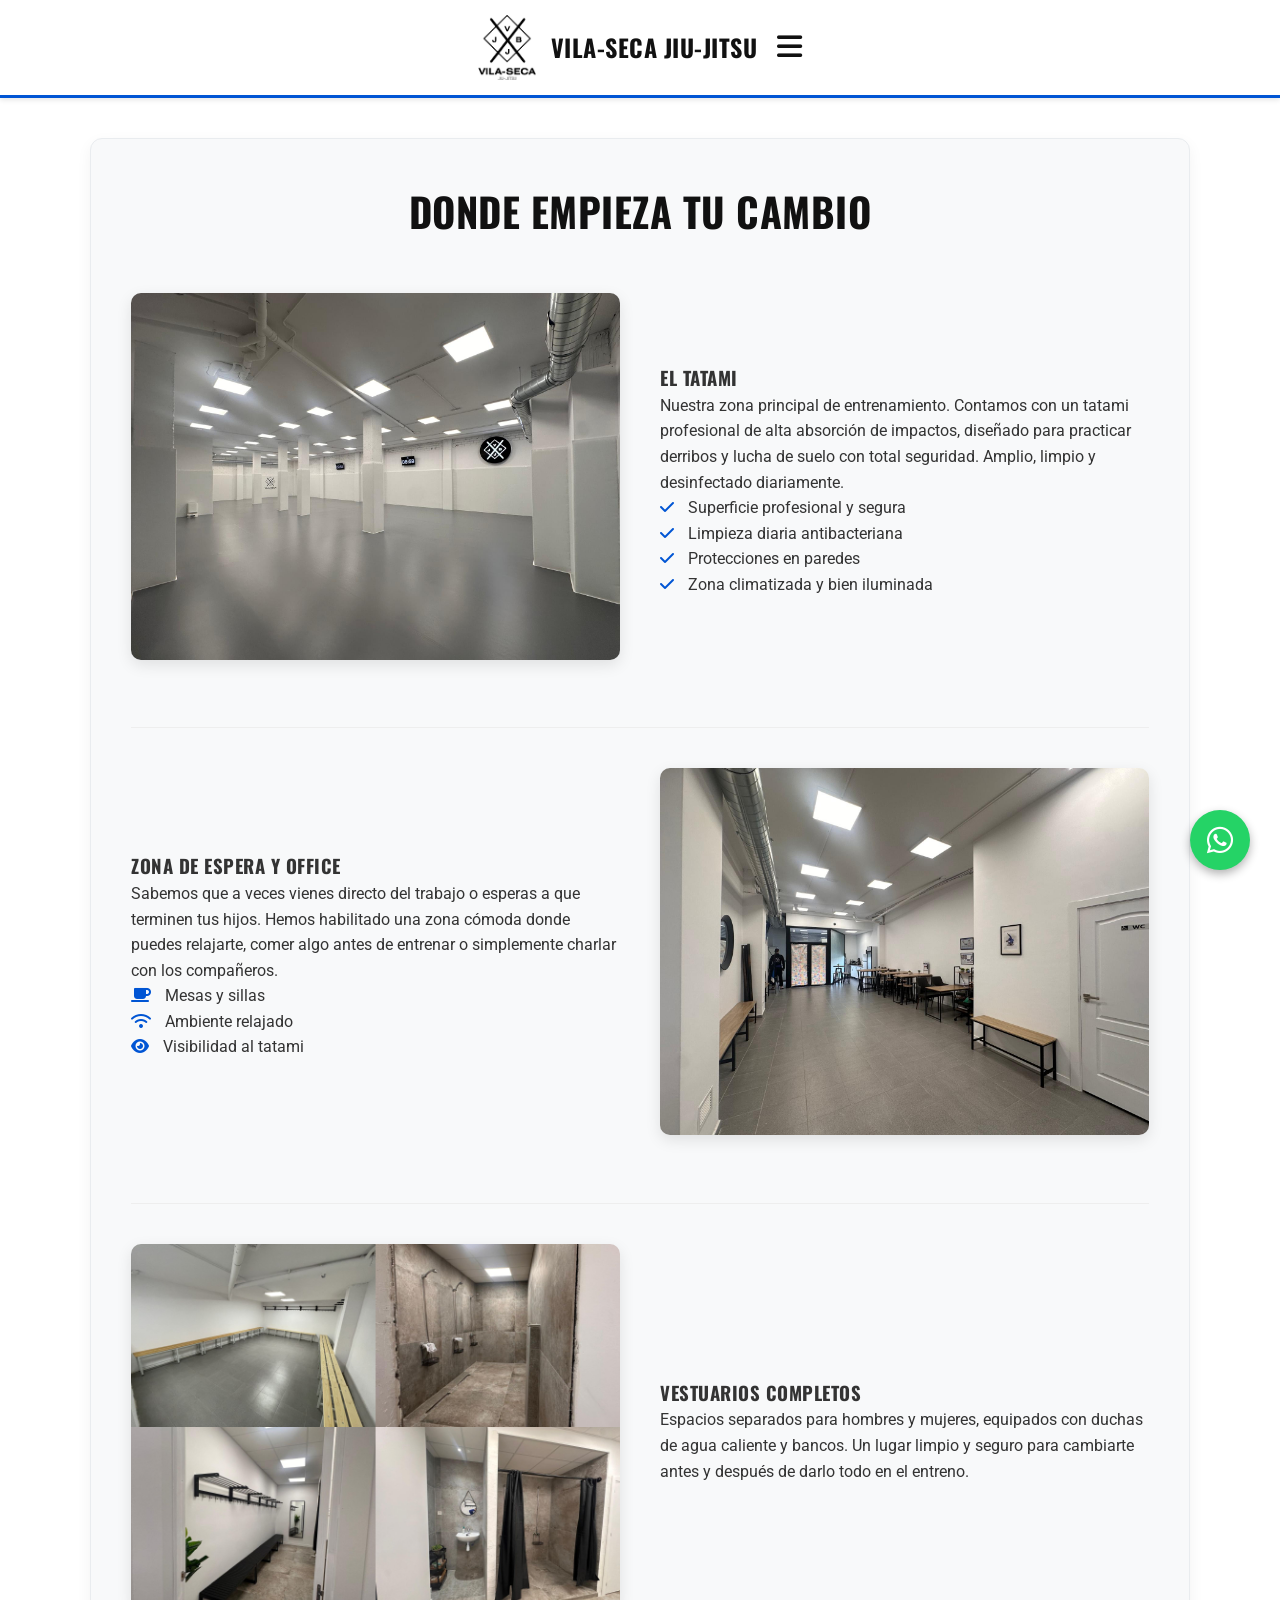
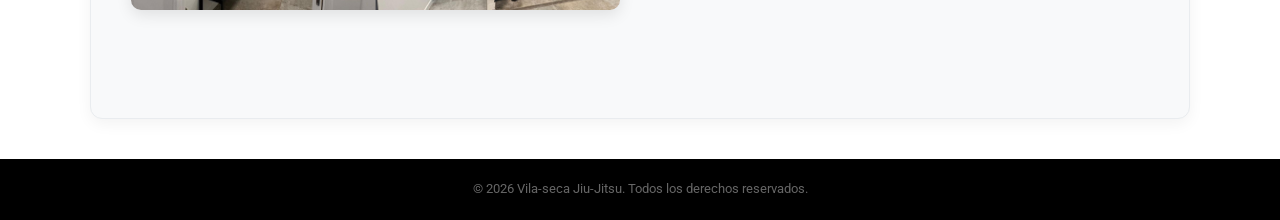
<file: instalaciones - copia.html>
<!DOCTYPE html>
<html lang="es">
<head>
    <meta charset="UTF-8">
    <meta name="viewport" content="width=device-width, initial-scale=1.0">
    
    <meta name="description" content="Aprende Brazilian Jiu-Jitsu en Vila-seca. Clases de BJJ (Gi y No-Gi) para adultos, adolescentes y niños. Instalaciones premium de 400m². ¡Solicita tu clase de prueba gratis!">
    
    <link rel="icon" href="logo.jpg.jpeg" type="image/jpeg">

    <title>Nuestras Instalaciones | Vila-seca Jiu-Jitsu</title>
    
    <link rel="stylesheet" href="style.css">
    <link rel="stylesheet" href="https://cdnjs.cloudflare.com/ajax/libs/font-awesome/6.4.0/css/all.min.css">
</head>
<body>
    <header>
        <div class="logo-container">
           <img src="logo.jpg.jpeg" alt="Logo VBJJ" class="logo-img" onerror="this.style.display='none'">
            <div class="logo-text">VILA-SECA JIU-JITSU</div>
        </div>

        <div class="menu-icon" onclick="toggleMenu()">
            <i class="fas fa-bars"></i>
        </div>

        <nav id="menu-principal">
            <ul>
                <li><a href="index.html">Inicio</a></li>
                <li><a href="que-es-bjj.html">¿Qué es el BJJ?</a></li>
                <li><a href="instalaciones.html" class="activo">Instalaciones</a></li>
                <li><a href="tarifas.html">Tarifas</a></li>
                <li><a href="horarios.html">Horarios</a></li>
                <li><a href="normas.html">Normas y Dudas</a></li>
                <li><a href="contacto.html">Ubicación</a></li>
            </ul>
        </nav>
    </header>

    <section class="seccion-pagina">
        <h2 style="text-align: center; margin-bottom: 50px;">Donde empieza tu cambio</h2>

        <div class="instalacion-item">
            <div class="foto-instalacion">
                <img src="tatami.jpg.jpeg " alt="Zona de Tatami" onerror="this.style.display='none'; this.parentElement.innerHTML='<div class=falta-foto>Falta foto: tatami.jpg</div>'">
            </div>
            <div class="texto-instalacion">
                <h3>El Tatami</h3>
                <p>Nuestra zona principal de entrenamiento. Contamos con un tatami profesional de alta absorción de impactos, diseñado para practicar derribos y lucha de suelo con total seguridad. Amplio, limpio y desinfectado diariamente.</p>
                <ul class="lista-caracteristicas" style="list-style: none; padding: 0;">
                    <li><i class="fas fa-check" style="color: var(--bjj-blue); margin-right: 10px;"></i> Superficie profesional y segura</li>
                    <li><i class="fas fa-check" style="color: var(--bjj-blue); margin-right: 10px;"></i> Limpieza diaria antibacteriana</li>
                    <li><i class="fas fa-check" style="color: var(--bjj-blue); margin-right: 10px;"></i> Protecciones en paredes</li>
                    <li><i class="fas fa-check" style="color: var(--bjj-blue); margin-right: 10px;"></i> Zona climatizada y bien iluminada</li>
                </ul>
            </div>
        </div>

        <hr class="separador-suave" style="border: 0; border-top: 1px solid #eee; margin: 40px 0;">

        <div class="instalacion-item al-reves">
            <div class="foto-instalacion">
                <img src="zona-descanso.jpg" alt="Zona de Espera y Comida" onerror="this.style.display='none'; this.parentElement.innerHTML='<div class=falta-foto>Falta foto: zona-descanso.jpg</div>'">
            </div>
            <div class="texto-instalacion">
                <h3>Zona de Espera y Office</h3>
                <p>Sabemos que a veces vienes directo del trabajo o esperas a que terminen tus hijos. Hemos habilitado una zona cómoda donde puedes relajarte, comer algo antes de entrenar o simplemente charlar con los compañeros.</p>
                <ul class="lista-caracteristicas" style="list-style: none; padding: 0;">
                    <li><i class="fas fa-coffee" style="color: var(--bjj-blue); margin-right: 10px;"></i> Mesas y sillas</li>
                    <li><i class="fas fa-wifi" style="color: var(--bjj-blue); margin-right: 10px;"></i> Ambiente relajado</li>
                    <li><i class="fas fa-eye" style="color: var(--bjj-blue); margin-right: 10px;"></i> Visibilidad al tatami</li>
                </ul>
            </div>
        </div>

        <hr class="separador-suave" style="border: 0; border-top: 1px solid #eee; margin: 40px 0;">

        <div class="instalacion-item">
            <div class="foto-instalacion">
                <img src="vestuarios.jpg" alt="Vestuarios y Duchas" onerror="this.style.display='none'; this.parentElement.innerHTML='<div class=falta-foto>Falta foto: vestuarios.jpg</div>'">
            </div>
            <div class="texto-instalacion">
                <h3>Vestuarios Completos</h3>
                <p>Espacios separados para hombres y mujeres, equipados con duchas de agua caliente y bancos. Un lugar limpio y seguro para cambiarte antes y después de darlo todo en el entreno.</p>
            </div>
        </div>

    </section>

    <footer>
        <p>© 2026 Vila-seca Jiu-Jitsu. Todos los derechos reservados.</p>
    </footer>
    
    <div class="whatsapp-container">
        <div id="whatsapp-mensaje" class="wa-mensaje">
            ¿Tienes alguna duda? ¡Escríbenos! 👇
        </div>
        <button onclick="abrirWhatsappGeneral()" class="btn-float"><i class="fab fa-whatsapp"></i></button>
    </div>

    <script src="script.js"></script>
    <script>
        function toggleMenu() {
            var menu = document.querySelector("#menu-principal ul");
            menu.classList.toggle("activo");
        }
    </script>
</body>
</html>
</file>
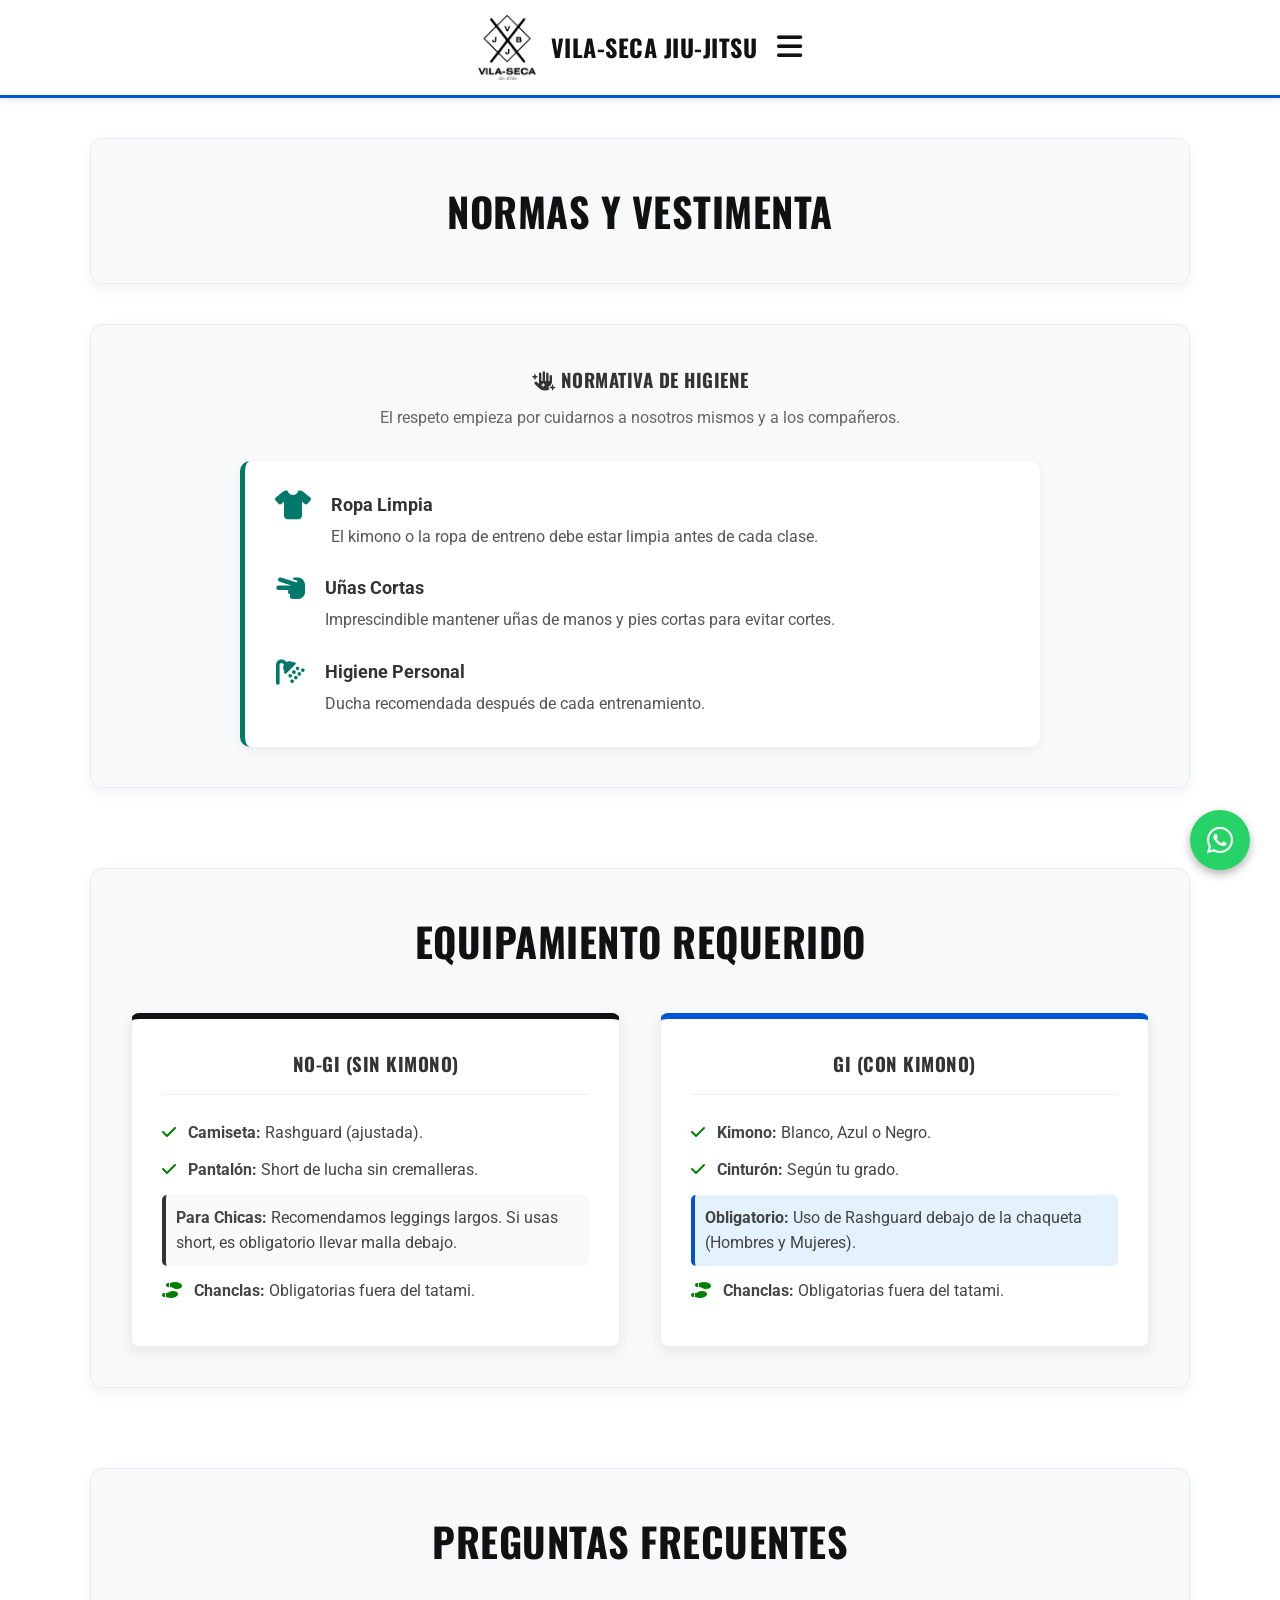
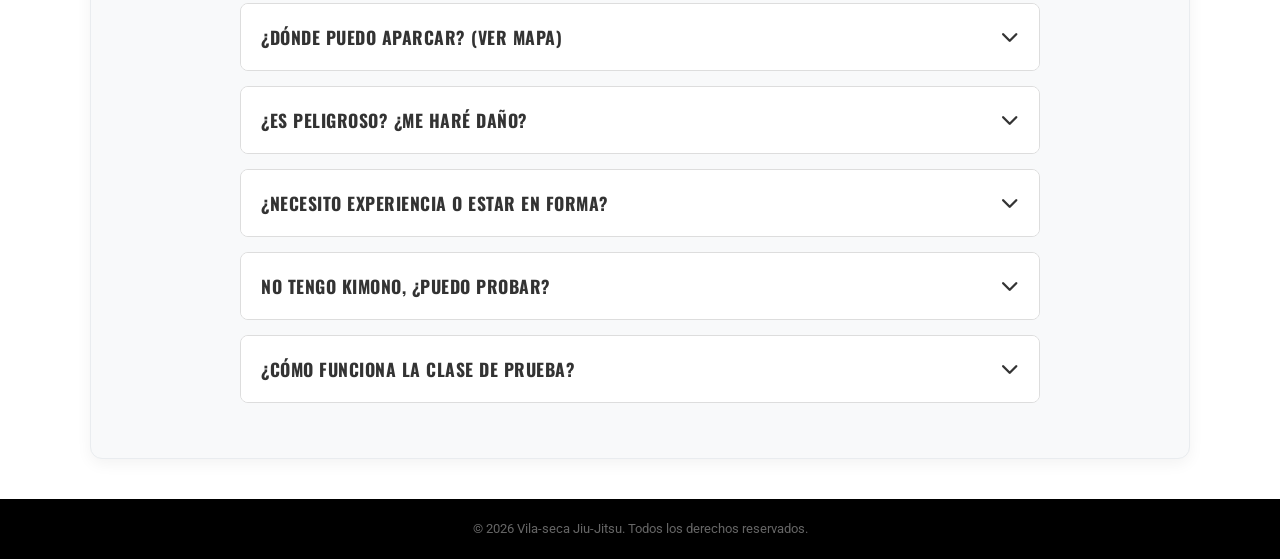
<file: normas.html>
<!DOCTYPE html>
<html lang="es">
<head>
    <meta charset="UTF-8">
    <meta name="viewport" content="width=device-width, initial-scale=1.0">
    
    <meta name="description" content="Aprende Brazilian Jiu-Jitsu en Vila-seca. Clases de BJJ (Gi y No-Gi) para adultos, adolescentes y niños. Instalaciones premium de 400m². ¡Solicita tu clase de prueba gratis!">
    
    <link rel="icon" href="logo.jpg.jpeg" type="image/jpeg">

    <title>Inicio | Vila-seca Jiu-Jitsu</title>
    <link rel="stylesheet" href="style.css">
    <link rel="stylesheet" href="https://cdnjs.cloudflare.com/ajax/libs/font-awesome/6.4.0/css/all.min.css">
</head>
<body>
    <header>
        <div class="logo-container">
            <img src="logo.jpg.jpeg" alt="Logo VBJJ" class="logo-img" onerror="this.style.display='none'">
            <div class="logo-text">VILA-SECA JIU-JITSU</div>
        </div>
        <div class="menu-icon" onclick="toggleMenu()"><i class="fas fa-bars"></i></div>
        <nav id="menu-principal">
            <ul>
                <li><a href="index.html">Inicio</a></li>
                <li><a href="que-es-bjj.html">¿Qué es el BJJ?</a></li>
                <li><a href="instalaciones.html">Instalaciones</a></li>
                <li><a href="tarifas.html">Tarifas</a></li>
                <li><a href="horarios.html">Horarios</a></li>
                <li><a href="normas.html" class="activo">Normas y Dudas</a></li>
                <li><a href="contacto.html">Ubicación</a></li>
            </ul>
        </nav>
    </header>

    <section class="seccion-pagina" style="text-align: center; padding-bottom: 10px;">
        <h2 style="font-size: 2.5rem; text-transform: uppercase;">Normas y Vestimenta</h2>
    </section>

    <section class="seccion-gris" style="margin-top: 0;">
        <h3 style="text-align: center; margin-bottom: 10px;"><i class="fas fa-hand-sparkles"></i> Normativa de Higiene</h3>
        <p style="text-align: center; margin-bottom: 30px; color: #666;">El respeto empieza por cuidarnos a nosotros mismos y a los compañeros.</p>
        
        <div style="max-width: 800px; margin: 0 auto; background: white; padding: 30px; border-radius: 10px; box-shadow: 0 4px 10px rgba(0,0,0,0.05); border-left: 5px solid #00796b;">
            <ul style="list-style: none; padding: 0;">
                
                <li style="display: flex; gap: 20px; margin-bottom: 25px; align-items: flex-start;">
                    <i class="fas fa-tshirt" style="font-size: 1.8rem; color: #00796b; min-width: 30px; text-align: center;"></i>
                    <div>
                        <strong style="font-size: 1.1rem; display: block; margin-bottom: 5px;">Ropa Limpia</strong>
                        <p style="margin: 0; color: #555;">El kimono o la ropa de entreno debe estar limpia antes de cada clase.</p>
                    </div>
                </li>

                <li style="display: flex; gap: 20px; margin-bottom: 25px; align-items: flex-start;">
                    <i class="fas fa-hand-scissors" style="font-size: 1.8rem; color: #00796b; min-width: 30px; text-align: center;"></i>
                    <div>
                        <strong style="font-size: 1.1rem; display: block; margin-bottom: 5px;">Uñas Cortas</strong>
                        <p style="margin: 0; color: #555;">Imprescindible mantener uñas de manos y pies cortas para evitar cortes.</p>
                    </div>
                </li>

                <li style="display: flex; gap: 20px; align-items: flex-start;">
                    <i class="fas fa-shower" style="font-size: 1.8rem; color: #00796b; min-width: 30px; text-align: center;"></i>
                    <div>
                        <strong style="font-size: 1.1rem; display: block; margin-bottom: 5px;">Higiene Personal</strong>
                        <p style="margin: 0; color: #555;">Ducha recomendada después de cada entrenamiento.</p>
                    </div>
                </li>

            </ul>
        </div>
    </section>

    <section class="seccion-pagina">
        <h2 style="text-align: center; margin-bottom: 40px; text-transform: uppercase;">Equipamiento Requerido</h2>

        <div class="contenedor-doble">
            
            <div class="caja-equipo estilo-nogi">
                <div class="titulo-equipo">
                    <h3>NO-GI (Sin Kimono)</h3>
                </div>
                <ul class="lista-limpia">
                    <li><i class="fas fa-check"></i> <strong>Camiseta:</strong> Rashguard (ajustada).</li>
                    <li><i class="fas fa-check"></i> <strong>Pantalón:</strong> Short de lucha sin cremalleras.</li>
                    
                    <li class="nota-gris">
                        <strong>Para Chicas:</strong> Recomendamos leggings largos. Si usas short, es obligatorio llevar malla debajo.
                    </li>
                    
                    <li><i class="fas fa-shoe-prints"></i> <strong>Chanclas:</strong> Obligatorias fuera del tatami.</li>
                </ul>
            </div>

            <div class="caja-equipo estilo-gi">
                <div class="titulo-equipo">
                    <h3>GI (Con Kimono)</h3>
                </div>
                <ul class="lista-limpia">
                    <li><i class="fas fa-check"></i> <strong>Kimono:</strong> Blanco, Azul o Negro.</li>
                    <li><i class="fas fa-check"></i> <strong>Cinturón:</strong> Según tu grado.</li>
                    
                    <li class="nota-azul">
                        <strong>Obligatorio:</strong> Uso de Rashguard debajo de la chaqueta (Hombres y Mujeres).
                    </li>

                    <li><i class="fas fa-shoe-prints"></i> <strong>Chanclas:</strong> Obligatorias fuera del tatami.</li>
                </ul>
            </div>

        </div>
    </section>

    <section class="seccion-gris">
        <h2 style="text-align: center; margin-bottom: 30px;">Preguntas Frecuentes</h2>
        
        <div class="faq-container">

            <div class="faq-item">
                <button class="faq-pregunta">
                    ¿Dónde puedo aparcar? (Ver Mapa)
                    <i class="fas fa-chevron-down"></i>
                </button>
                <div class="faq-respuesta">
                    <p>Hay zonas gratuitas muy cerca. Haz clic para ver la ubicación:</p>
                    <ul style="list-style: none; padding: 0;">
                        
                        <li style="margin-bottom: 15px; border-bottom: 1px solid #eee; padding-bottom: 10px;">
                            <strong>🅿️ Opción 1: Parking público</strong><br>
                            <span style="font-size: 0.9rem; color: #666;">A dos minutos andando.</span><br>
                            
                            <a href="https://maps.app.goo.gl/Qy8hZU3eYhBvxum87" target="_blank" style="color: #0055D4; text-decoration: none; font-weight: bold; margin-top: 5px; display: inline-block;">
                                <i class="fas fa-map-marker-alt"></i> Ver en Google Maps
                            </a>
                        </li>

                        <li style="margin-bottom: 15px; border-bottom: 1px solid #eee; padding-bottom: 10px;">
                            <strong>🅿️ Opción 2: Parking Público</strong><br>
                            <span style="font-size: 0.9rem; color: #666;">Al lado del gimnasio.</span><br>
                            
                            <a href="https://maps.app.goo.gl/SwGiYYcNQ9oPM3TW6" target="_blank" style="color: #0055D4; text-decoration: none; font-weight: bold; margin-top: 5px; display: inline-block;">
                                <i class="fas fa-map-marker-alt"></i> Ver en Google Maps
                            </a>
                        </li>

                    </ul>
                </div>
            </div>

            <div class="faq-item">
                <button class="faq-pregunta">
                    ¿Es peligroso? ¿Me haré daño?
                    <i class="fas fa-chevron-down"></i>
                </button>
                <div class="faq-respuesta">
                    <p>Como cualquier deporte de contacto, existe un riesgo, pero en nuestra academia la seguridad es la prioridad número uno. Enseñamos a cuidar al compañero. Si dejas el ego fuera y sigues las instrucciones, es muy seguro.</p>
                </div>
            </div>

            <div class="faq-item">
                <button class="faq-pregunta">
                    ¿Necesito experiencia o estar en forma?
                    <i class="fas fa-chevron-down"></i>
                </button>
                <div class="faq-respuesta">
                    <p><strong>Para nada.</strong> Absolutamente no. El Jiu-Jitsu es precisamente para ponerse en forma. La resistencia y la fuerza las irás ganando entrenamiento tras entrenamiento. Adaptamos la intensidad a tu nivel inicial.</p>
                </div>
            </div>

            <div class="faq-item">
                <button class="faq-pregunta">
                    No tengo Kimono, ¿puedo probar?
                    <i class="fas fa-chevron-down"></i>
                </button>
                <div class="faq-respuesta">
                    <p>¡Por supuesto! No necesitas comprar nada para empezar. En tu primera clase de prueba te lo dejamos totalmente gratis. Si decides apuntarte, disponemos de un servicio de alquiler de Kimono para que puedas entrenar mientras esperas a tener tu propia equipación.</p>
                </div>
            </div>
            
            <div class="faq-item">
                <button class="faq-pregunta">
                    ¿Cómo funciona la clase de prueba?
                    <i class="fas fa-chevron-down"></i>
                </button>
                <div class="faq-respuesta">
                    <p>Escríbenos por WhatsApp. Trae ropa cómoda, chanclas y agua. Ven mínimo 15 minutos antes.</p>
                </div>
            </div>

        </div>
    </section>

    <footer><p>© 2026 Vila-seca Jiu-Jitsu. Todos los derechos reservados.</p></footer>
    
    <div class="whatsapp-container">
        <div id="whatsapp-mensaje" class="wa-mensaje">
            ¿Tienes alguna duda? ¡Escríbenos! 👇
        </div>
        <button onclick="abrirWhatsappGeneral()" class="btn-float"><i class="fab fa-whatsapp"></i></button>
    </div>

    <script src="script.js"></script>
    <script>
        function toggleMenu() { document.querySelector("#menu-principal ul").classList.toggle("activo"); }
    </script>
</body>
</html>
</file>
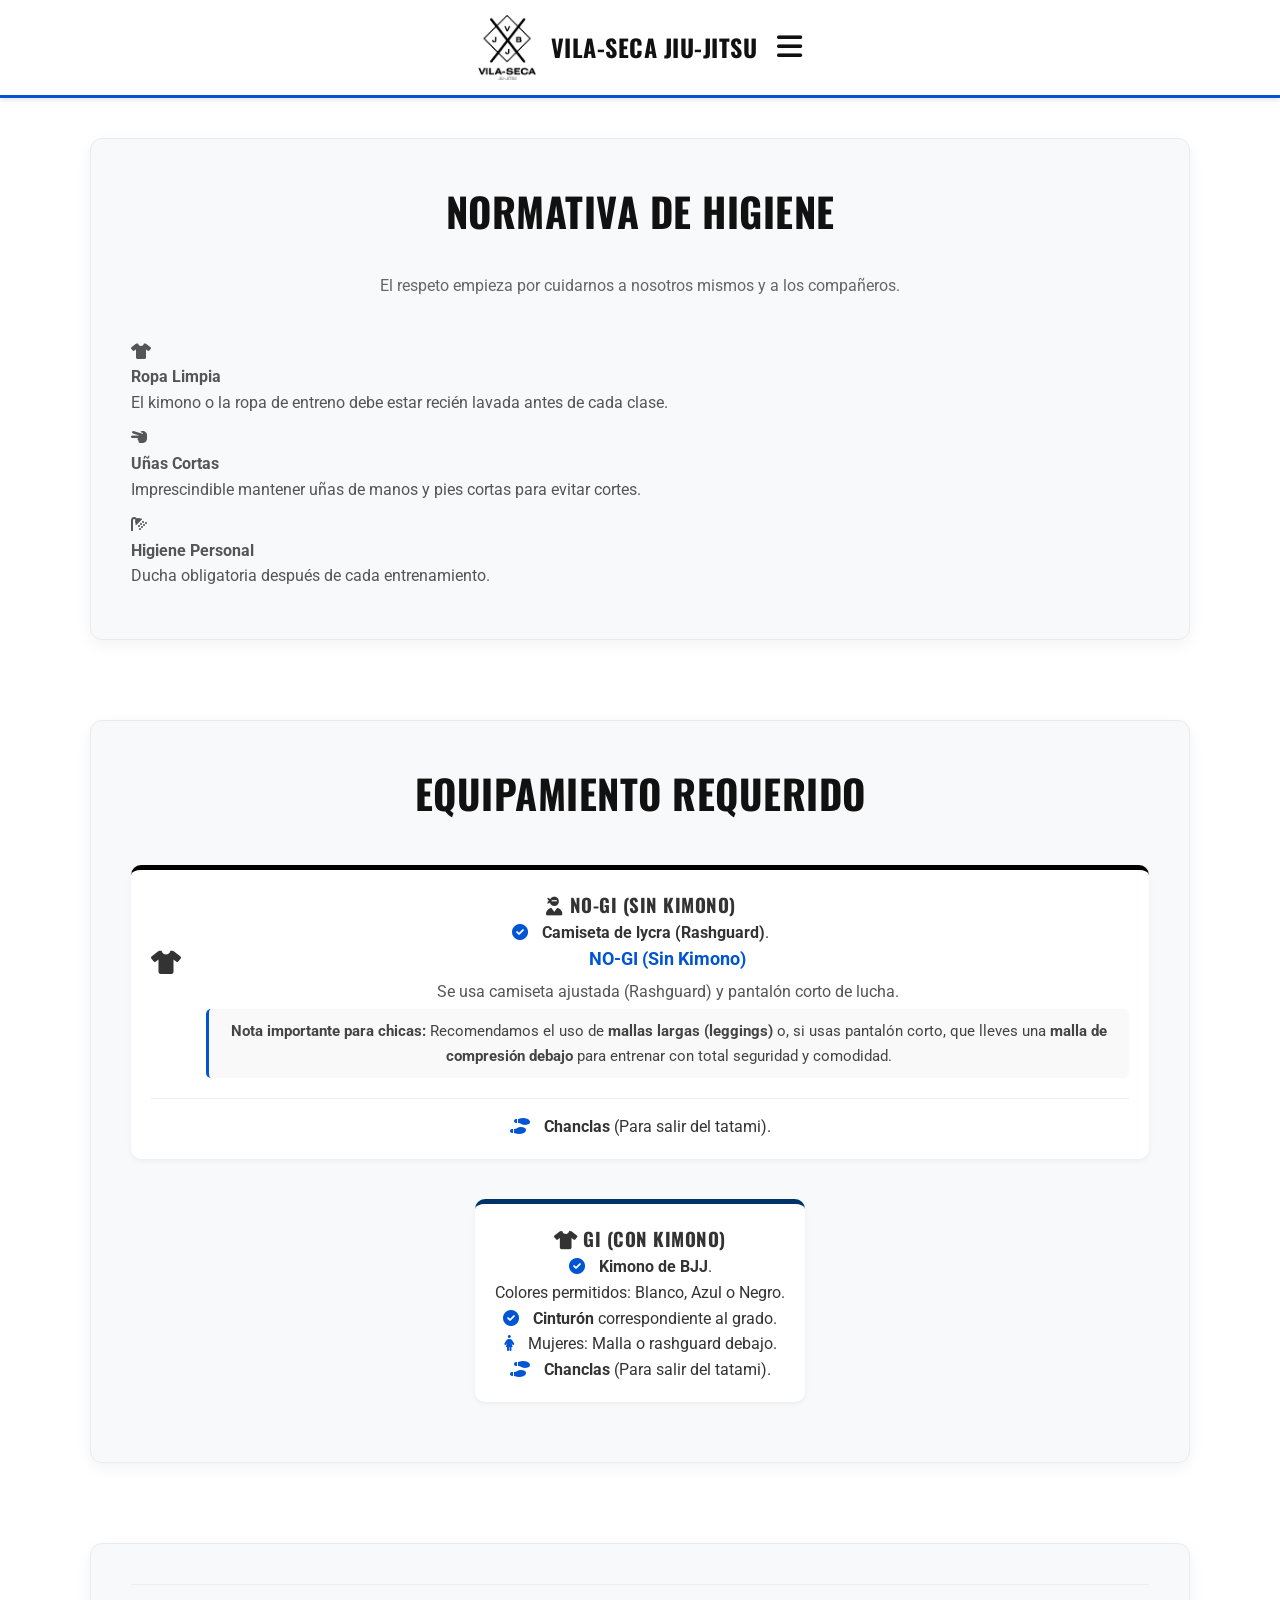
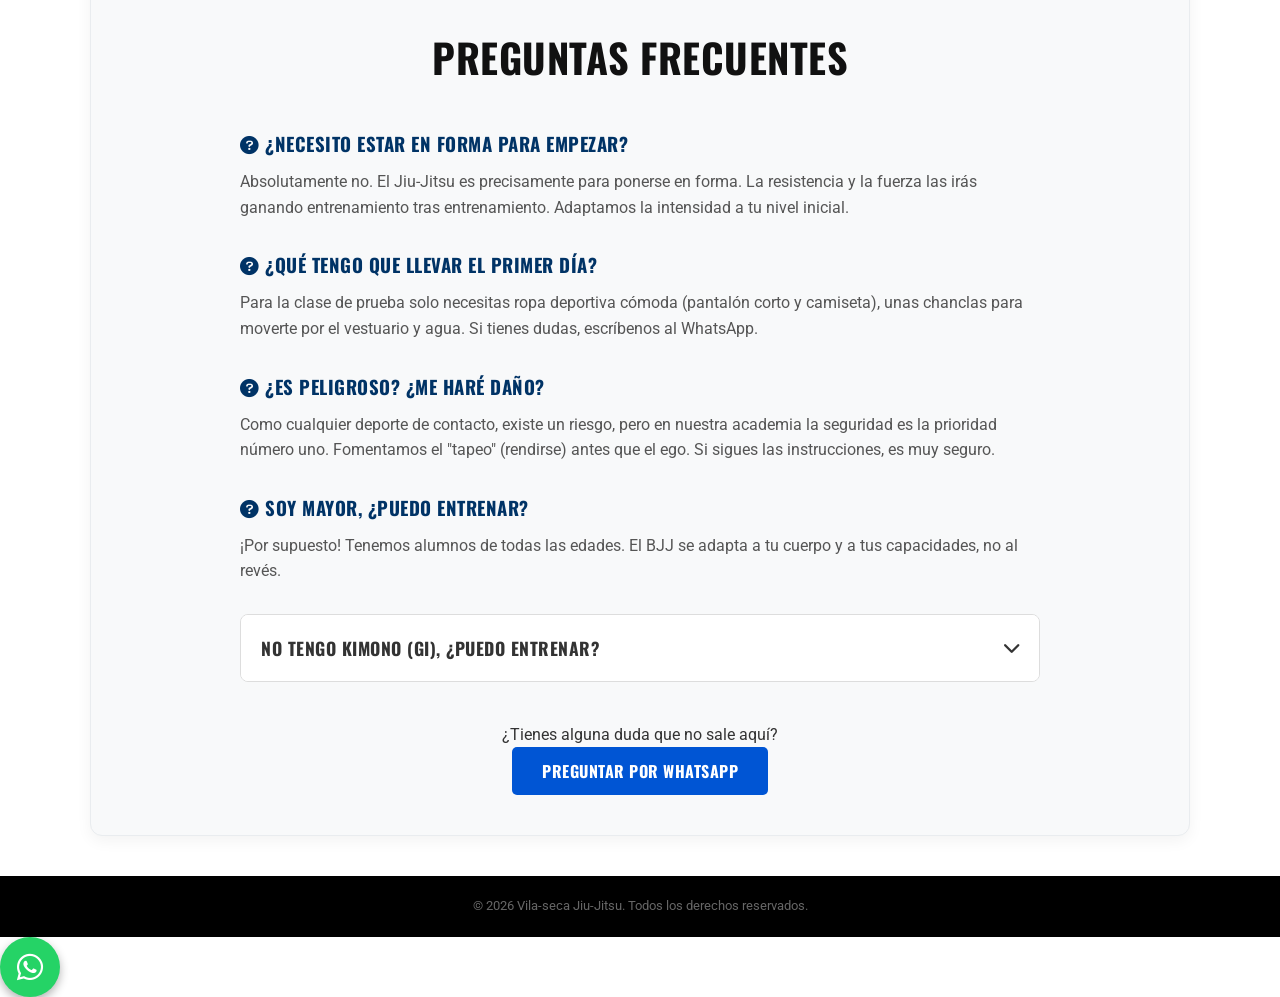
<file: normas.html.html>
<!DOCTYPE html>
<html lang="es">
<head>
    <meta charset="UTF-8">
    <meta name="viewport" content="width=device-width, initial-scale=1.0">
    <title>Normas y Preguntas Frecuentes | Vila-seca Jiu-Jitsu</title>
    <link rel="stylesheet" href="style.css">
    <link rel="stylesheet" href="https://cdnjs.cloudflare.com/ajax/libs/font-awesome/6.0.0/css/all.min.css">
</head>
<body>

    <header>
        <div class="logo-container">
            <img src="logo.jpg.jpeg" alt="Logo VBJJ" class="logo-img">
            <div class="logo-text">VILA-SECA JIU-JITSU</div>
        </div>

        <div class="menu-icon" onclick="toggleMenu()">
            <i class="fas fa-bars"></i>
        </div>

        <nav id="menu-principal">
            <ul>
                <li><a href="index.html">Inicio</a></li>
                <li><a href="que-es-bjj.html">¿Qué es el BJJ?</a></li>
                <li><a href="instalaciones.html">Instalaciones</a></li>
                <li><a href="tarifas.html">Tarifas</a></li>
                <li><a href="horarios.html">Horarios</a></li>
                <li><a href="normas.html">Normas y Dudas</a></li>
                <li><a href="contacto.html">Ubicación</a></li>
            </ul>
        </nav>

        <script>
            function toggleMenu() {
                var menu = document.querySelector("#menu-principal ul");
                menu.classList.toggle("activo");
            }
        </script>
    </header>

    <section class="seccion-pagina">
        <h2 style="text-align: center;">Normativa de Higiene</h2>
        <p class="subtitulo">El respeto empieza por cuidarnos a nosotros mismos y a los compañeros.</p>
        
        <div class="caja-destacada">
            <ul class="lista-normas-grande">
                <li>
                    <i class="fas fa-tshirt"></i>
                    <div>
                        <strong>Ropa Limpia</strong>
                        <p>El kimono o la ropa de entreno debe estar recién lavada antes de cada clase.</p>
                    </div>
                </li>
                <li>
                    <i class="fas fa-hand-scissors"></i>
                    <div>
                        <strong>Uñas Cortas</strong>
                        <p>Imprescindible mantener uñas de manos y pies cortas para evitar cortes.</p>
                    </div>
                </li>
                <li>
                    <i class="fas fa-shower"></i>
                    <div>
                        <strong>Higiene Personal</strong>
                        <p>Ducha obligatoria después de cada entrenamiento.</p>
                    </div>
                </li>
            </ul>
        </div>
    </section>

    <section class="seccion-gris">
        <h2 style="text-align: center; margin-bottom: 40px;">Equipamiento Requerido</h2>
        
        <div class="contenedor-columnas">
            <div class="columna-info borde-negro" style="border-top: 5px solid black;">
                <h3><i class="fas fa-user-ninja"></i> NO-GI (Sin Kimono)</h3>
                <ul class="lista-equipamiento">
                    <li><i class="fas fa-check-circle"></i> <strong>Camiseta de lycra (Rashguard)</strong>.</li>
                    <li style="margin-bottom: 15px; border-bottom: 1px solid #eee; padding-bottom: 15px;">
                    <div style="display: flex; gap: 15px;">
                        <i class="fas fa-tshirt" style="font-size: 1.5rem; color: #333; margin-top: 5px;"></i>
                        <div>
                            <strong style="font-size: 1.1rem; color: #0055D4;">NO-GI (Sin Kimono)</strong>
                            <p style="margin: 5px 0; color: #555;">
                                Se usa camiseta ajustada (Rashguard) y pantalón corto de lucha.
                            </p>
                            <p style="margin: 5px 0; font-size: 0.95rem; color: #444; background-color: #f9f9f9; padding: 10px; border-radius: 5px; border-left: 3px solid #0055D4;">
                                <strong>Nota importante para chicas:</strong> Recomendamos el uso de <strong>mallas largas (leggings)</strong> o, si usas pantalón corto, que lleves una <strong>malla de compresión debajo</strong> para entrenar con total seguridad y comodidad.
                            </p>
                        </div>
                    </div>
                </li>
                    <li><i class="fas fa-shoe-prints"></i> <strong>Chanclas</strong> (Para salir del tatami).</li>
                </ul>
            </div>

            <div class="columna-info borde-azul" style="border-top: 5px solid #003366;">
                <h3><i class="fas fa-tshirt"></i> GI (Con Kimono)</h3>
                <ul class="lista-equipamiento">
                    <li><i class="fas fa-check-circle"></i> <strong>Kimono de BJJ</strong>.<br>Colores permitidos: Blanco, Azul o Negro.</li>
                    <li><i class="fas fa-check-circle"></i> <strong>Cinturón</strong> correspondiente al grado.</li>
                    <li><i class="fas fa-female"></i> Mujeres: Malla o rashguard debajo.</li>
                    <li><i class="fas fa-shoe-prints"></i> <strong>Chanclas</strong> (Para salir del tatami).</li>
                </ul>
            </div>
        </div>
    </section>

    <section class="seccion-pagina" id="faq">
        <h2 style="text-align: center; margin-bottom: 40px; border-top: 1px solid #eee; padding-top: 40px;">Preguntas Frecuentes</h2>
        
        <div style="max-width: 800px; margin: 0 auto;">
            
            <div style="margin-bottom: 30px;">
                <h3 style="color: #003366; margin-bottom: 10px;"><i class="fas fa-question-circle"></i> ¿Necesito estar en forma para empezar?</h3>
                <p style="line-height: 1.6; color: #555;">
                    Absolutamente no. El Jiu-Jitsu es precisamente para ponerse en forma. La resistencia y la fuerza las irás ganando entrenamiento tras entrenamiento. Adaptamos la intensidad a tu nivel inicial.
                </p>
            </div>

            <div style="margin-bottom: 30px;">
                <h3 style="color: #003366; margin-bottom: 10px;"><i class="fas fa-question-circle"></i> ¿Qué tengo que llevar el primer día?</h3>
                <p style="line-height: 1.6; color: #555;">
                    Para la clase de prueba solo necesitas ropa deportiva cómoda (pantalón corto y camiseta), unas chanclas para moverte por el vestuario y agua. Si tienes dudas, escríbenos al WhatsApp.
                </p>
            </div>

            <div style="margin-bottom: 30px;">
                <h3 style="color: #003366; margin-bottom: 10px;"><i class="fas fa-question-circle"></i> ¿Es peligroso? ¿Me haré daño?</h3>
                <p style="line-height: 1.6; color: #555;">
                    Como cualquier deporte de contacto, existe un riesgo, pero en nuestra academia la seguridad es la prioridad número uno. Fomentamos el "tapeo" (rendirse) antes que el ego. Si sigues las instrucciones, es muy seguro.
                </p>
            </div>

            <div style="margin-bottom: 30px;">
                <h3 style="color: #003366; margin-bottom: 10px;"><i class="fas fa-question-circle"></i> Soy mayor, ¿puedo entrenar?</h3>
                <p style="line-height: 1.6; color: #555;">
                    ¡Por supuesto! Tenemos alumnos de todas las edades. El BJJ se adapta a tu cuerpo y a tus capacidades, no al revés.
                </p>
            </div>
<div class="faq-item">
                <button class="faq-pregunta">
                    No tengo Kimono (Gi), ¿puedo entrenar?
                    <i class="fas fa-chevron-down"></i>
                </button>
                <div class="faq-respuesta">
                    <p>¡Por supuesto! No necesitas comprar nada para empezar. En tu <strong>primera clase de prueba te lo dejamos totalmente gratis</strong>. Si decides apuntarte, disponemos de un servicio de <strong>alquiler de Kimono</strong> para que puedas entrenar mientras esperas a tener tu propia equipación.</p>
                </div>
            </div>
        </div>
        
        <div style="text-align: center; margin-top: 40px;">
            <p>¿Tienes alguna duda que no sale aquí?</p>
            <button onclick="abrirWhatsappGeneral()" class="btn-principal">Preguntar por WhatsApp</button>
        </div>
    </section>

    <footer>
        <p>© 2026 Vila-seca Jiu-Jitsu. Todos los derechos reservados.</p>
    </footer>

    <div id="whatsapp-float" class="whatsapp-float">
        <button onclick="abrirWhatsappGeneral()" class="btn-float"><i class="fab fa-whatsapp"></i></button>
    </div>

    <script src="script.js"></script>
    
    <script>
        function toggleMenu() {
            var menu = document.querySelector("#menu-principal ul");
            menu.classList.toggle("activo");
        }
    </script>
</body>
</html>
</file>
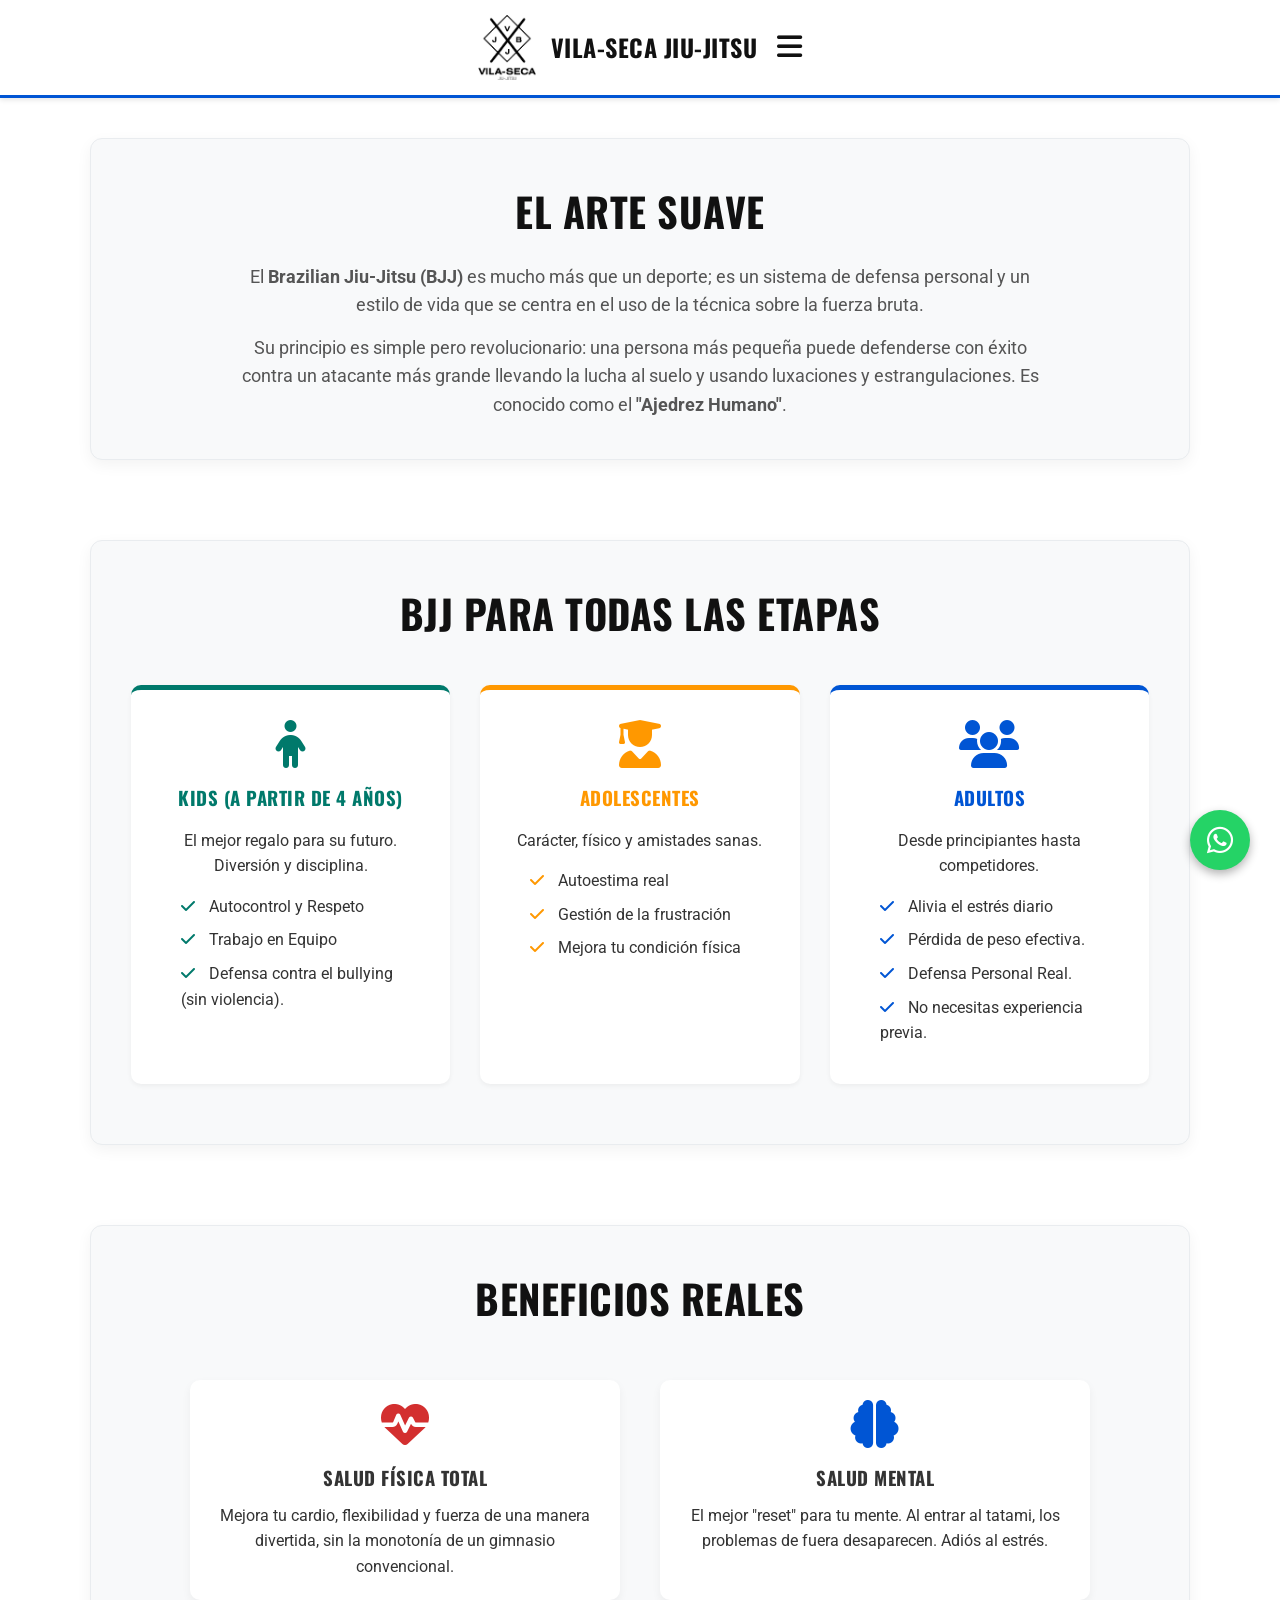
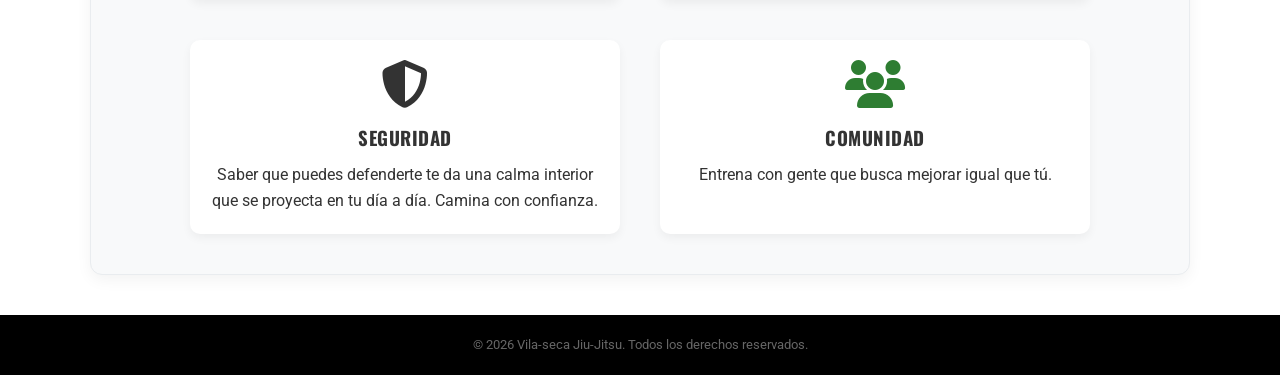
<file: que-es-bjj.html>
<!DOCTYPE html>
<html lang="es">
<head>
    <meta charset="UTF-8">
    <meta name="viewport" content="width=device-width, initial-scale=1.0">
    
    <meta name="description" content="Aprende Brazilian Jiu-Jitsu en Vila-seca. Clases de BJJ (Gi y No-Gi) para adultos, adolescentes y niños. Instalaciones premium de 400m². ¡Solicita tu clase de prueba gratis!">
    
    <link rel="icon" href="logo.jpg.jpeg" type="image/jpeg">

    <title>¿Qué es el BJJ? | Vila-seca Jiu-Jitsu</title>
    
    <link rel="stylesheet" href="style.css">
    <link rel="stylesheet" href="https://cdnjs.cloudflare.com/ajax/libs/font-awesome/6.4.0/css/all.min.css">
</head>
<body>
    <header>
        <div class="logo-container">
            <img src="logo.jpg.jpeg" alt="Logo VBJJ" class="logo-img" onerror="this.style.display='none'">
            <div class="logo-text">VILA-SECA JIU-JITSU</div>
        </div>
        <div class="menu-icon" onclick="toggleMenu()"><i class="fas fa-bars"></i></div>
        <nav id="menu-principal">
            <ul>
                <li><a href="index.html">Inicio</a></li>
                <li><a href="que-es-bjj.html" class="activo">¿Qué es el BJJ?</a></li>
                <li><a href="instalaciones.html">Instalaciones</a></li>
                <li><a href="tarifas.html">Tarifas</a></li>
                <li><a href="horarios.html">Horarios</a></li>
                <li><a href="normas.html">Normas y Dudas</a></li>
                <li><a href="contacto.html">Ubicación</a></li>
            </ul>
        </nav>
    </header>

    <section class="seccion-pagina" style="text-align: center;">
        <h2 style="font-size: 2.5rem; margin-bottom: 20px;">El Arte Suave</h2>
        <div class="intro-text" style="max-width: 800px; margin: 0 auto; color: #555;">
            <p style="font-size: 1.1rem; margin-bottom: 15px;">
                El <strong>Brazilian Jiu-Jitsu (BJJ)</strong> es mucho más que un deporte; es un sistema de defensa personal y un estilo de vida que se centra en el uso de la técnica sobre la fuerza bruta.
            </p>
            <p style="font-size: 1.1rem;">
                Su principio es simple pero revolucionario: una persona más pequeña puede defenderse con éxito contra un atacante más grande llevando la lucha al suelo y usando luxaciones y estrangulaciones. Es conocido como el <strong>"Ajedrez Humano"</strong>.
            </p>
        </div>
    </section>

    <section class="seccion-gris" style="text-align: center;">
        <h2 style="margin-bottom: 40px;">BJJ Para Todas las Etapas</h2>

        <div class="contenedor-columnas" style="display: flex; flex-wrap: wrap; justify-content: center; gap: 30px;">
            
            <div class="columna-info" style="flex: 1; min-width: 300px; padding: 30px; border-top: 5px solid var(--kids-color);">
                <i class="fas fa-child icono-grande" style="color: var(--kids-color); font-size: 3rem; margin-bottom: 15px;"></i>
                <h3 style="margin-bottom: 15px; color: var(--kids-color);">KIDS (A PARTIR DE 4 años)</h3>
                <p>El mejor regalo para su futuro. Diversión y disciplina.</p>
                <ul style="text-align: left; margin-top: 15px; padding-left: 20px; list-style: none;">
                    <li style="margin-bottom: 8px;"><i class="fas fa-check" style="color: var(--kids-color); margin-right: 10px;"></i> Autocontrol y Respeto</li>
                    <li style="margin-bottom: 8px;"><i class="fas fa-check" style="color: var(--kids-color); margin-right: 10px;"></i> Trabajo en Equipo</li>
                    <li style="margin-bottom: 8px;"><i class="fas fa-check" style="color: var(--kids-color); margin-right: 10px;"></i> Defensa contra el bullying (sin violencia).</li>
                </ul>
            </div>

            <div class="columna-info" style="flex: 1; min-width: 300px; padding: 30px; border-top: 5px solid #ff9800;">
                <i class="fas fa-user-graduate icono-grande" style="color: #ff9800; font-size: 3rem; margin-bottom: 15px;"></i>
                <h3 style="margin-bottom: 15px; color: #ff9800;">ADOLESCENTES</h3>
                <p>Carácter, físico y amistades sanas.</p>
                <ul style="text-align: left; margin-top: 15px; padding-left: 20px; list-style: none;">
                    <li style="margin-bottom: 8px;"><i class="fas fa-check" style="color: #ff9800; margin-right: 10px;"></i> Autoestima real</li>
                    <li style="margin-bottom: 8px;"><i class="fas fa-check" style="color: #ff9800; margin-right: 10px;"></i> Gestión de la frustración</li>
                    <li style="margin-bottom: 8px;"><i class="fas fa-check" style="color: #ff9800; margin-right: 10px;"></i> Mejora tu condición física</li>
                </ul>
            </div>

            <div class="columna-info" style="flex: 1; min-width: 300px; padding: 30px; border-top: 5px solid var(--bjj-blue);">
                <i class="fas fa-users icono-grande" style="color: var(--bjj-blue); font-size: 3rem; margin-bottom: 15px;"></i>
                <h3 style="margin-bottom: 15px; color: var(--bjj-blue);">ADULTOS</h3>
                <p>Desde principiantes hasta competidores.</p>
                <ul style="text-align: left; margin-top: 15px; padding-left: 20px; list-style: none;">
                    <li style="margin-bottom: 8px;"><i class="fas fa-check" style="color: var(--bjj-blue); margin-right: 10px;"></i> Alivia el estrés diario</li>
                    <li style="margin-bottom: 8px;"><i class="fas fa-check" style="color: var(--bjj-blue); margin-right: 10px;"></i> Pérdida de peso efectiva.</li>
                    <li style="margin-bottom: 8px;"><i class="fas fa-check" style="color: var(--bjj-blue); margin-right: 10px;"></i> Defensa Personal Real.</li>
                    <li style="margin-bottom: 8px;"><i class="fas fa-check" style="color: var(--bjj-blue); margin-right: 10px;"></i> No necesitas experiencia previa.</li>
                </ul>
            </div>

        </div>
    </section>

    <section class="seccion-pagina" style="text-align: center;">
        <h2 style="margin-bottom: 50px;">Beneficios Reales</h2>
        
        <div style="display: grid; grid-template-columns: repeat(auto-fit, minmax(45%, 1fr)); gap: 40px; max-width: 900px; margin: 0 auto;">
            
            <div class="item-beneficio" style="background: white; padding: 20px; border-radius: 10px; box-shadow: 0 4px 10px rgba(0,0,0,0.05);">
                <i class="fas fa-heartbeat" style="font-size: 3rem; color: #d32f2f; margin-bottom: 15px;"></i>
                <h3 style="margin-bottom: 10px;">Salud Física Total</h3>
                <p>Mejora tu cardio, flexibilidad y fuerza de una manera divertida, sin la monotonía de un gimnasio convencional.</p>
            </div>

            <div class="item-beneficio" style="background: white; padding: 20px; border-radius: 10px; box-shadow: 0 4px 10px rgba(0,0,0,0.05);">
                <i class="fas fa-brain" style="font-size: 3rem; color: #0055D4; margin-bottom: 15px;"></i>
                <h3 style="margin-bottom: 10px;">Salud Mental</h3>
                <p>El mejor "reset" para tu mente. Al entrar al tatami, los problemas de fuera desaparecen. Adiós al estrés.</p>
            </div>

            <div class="item-beneficio" style="background: white; padding: 20px; border-radius: 10px; box-shadow: 0 4px 10px rgba(0,0,0,0.05);">
                <i class="fas fa-shield-alt" style="font-size: 3rem; color: #333; margin-bottom: 15px;"></i>
                <h3 style="margin-bottom: 10px;">Seguridad</h3>
                <p>Saber que puedes defenderte te da una calma interior que se proyecta en tu día a día. Camina con confianza.</p>
            </div>

            <div class="item-beneficio" style="background: white; padding: 20px; border-radius: 10px; box-shadow: 0 4px 10px rgba(0,0,0,0.05);">
                <i class="fas fa-users" style="font-size: 3rem; color: #2e7d32; margin-bottom: 15px;"></i>
                <h3 style="margin-bottom: 10px;">Comunidad</h3>
                <p>Entrena con gente que busca mejorar igual que tú.</p>
            </div>

        </div>
    </section>

    <footer>
        <p>© 2026 Vila-seca Jiu-Jitsu. Todos los derechos reservados.</p>
    </footer>

    <div class="whatsapp-container">
        <div id="whatsapp-mensaje" class="wa-mensaje">
            ¿Tienes alguna duda? ¡Escríbenos! 👇
        </div>
        <button onclick="abrirWhatsappGeneral()" class="btn-float"><i class="fab fa-whatsapp"></i></button>
    </div>
    
    <script src="script.js"></script>
    <script>
        function toggleMenu() {
            var menu = document.querySelector("#menu-principal ul");
            menu.classList.toggle("activo");
        }
    </script>
</body>
</html>
</file>
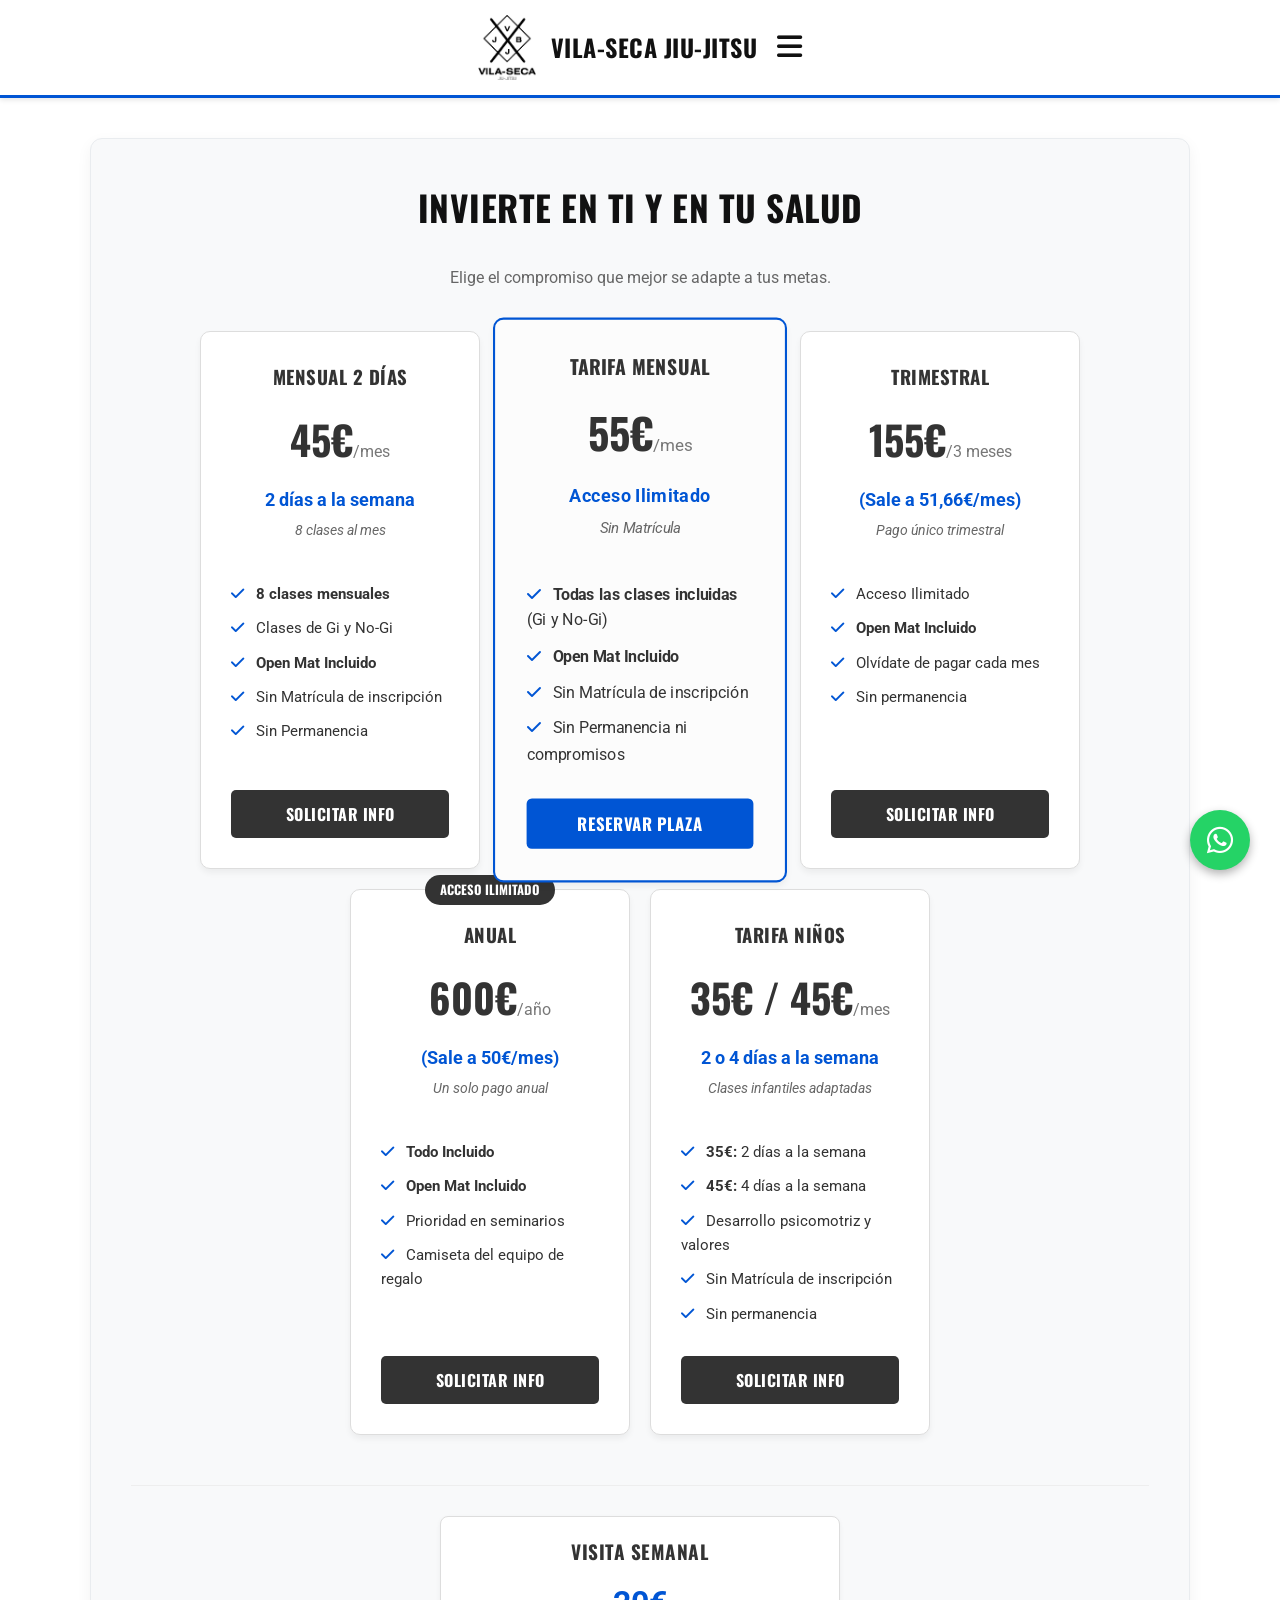
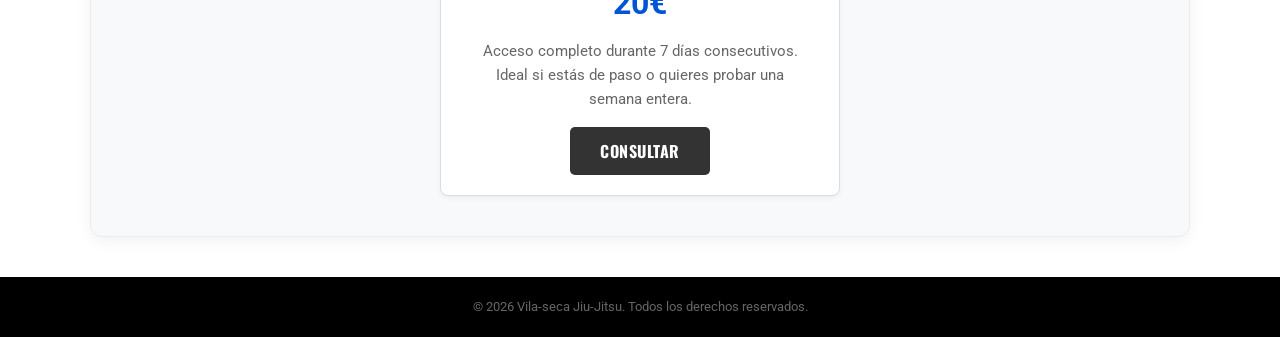
<file: tarifas.html>
<!DOCTYPE html>
<html lang="es">
<head>
    <meta charset="UTF-8">
    <meta name="viewport" content="width=device-width, initial-scale=1.0">
    
    <meta name="description" content="Aprende Brazilian Jiu-Jitsu en Vila-seca. Clases de BJJ (Gi y No-Gi) para adultos, adolescentes y niños. Instalaciones premium de 400m². ¡Solicita tu clase de prueba gratis!">
    
    <link class="icon" href="logo.jpg.jpeg" type="image/jpeg">

    <title>Tarifas | Vila-seca Jiu-Jitsu</title>
    
    <link rel="stylesheet" href="style.css">
    <link rel="stylesheet" href="https://cdnjs.cloudflare.com/ajax/libs/font-awesome/6.4.0/css/all.min.css">
</head>
<body>

    <header>
        <div class="logo-container">
            <img src="logo.jpg.jpeg" alt="Logo VBJJ" class="logo-img" onerror="this.style.display='none'">
            <div class="logo-text">VILA-SECA JIU-JITSU</div>
        </div>
        <div class="menu-icon" onclick="toggleMenu()"><i class="fas fa-bars"></i></div>
        <nav id="menu-principal">
            <ul>
                <li><a href="index.html">Inicio</a></li>
                <li><a href="que-es-bjj.html">¿Qué es el BJJ?</a></li>
                <li><a href="instalaciones.html">Instalaciones</a></li>
                <li><a href="tarifas.html" class="activo">Tarifas</a></li>
                <li><a href="horarios.html">Horarios</a></li>
                <li><a href="normas.html">Normas y Dudas</a></li>
                <li><a href="contacto.html">Ubicación</a></li>
            </ul>
        </nav>
    </header>

    <section class="seccion-pagina" style="text-align: center;">
        <h2 style="font-size: 2.2rem; text-transform: uppercase;">INVIERTE EN TI Y EN TU SALUD</h2>
        <p class="subtitulo">Elige el compromiso que mejor se adapte a tus metas.</p>

        <div class="grid-precios">
            
            <div class="tarjeta-precio">
                <h3>MENSUAL 2 DÍAS</h3>
                
                <p class="precio">45€<span>/mes</span></p>
                
                <p style="font-size: 1.1rem; color: #0055D4; font-weight: bold; margin-bottom: 5px;">2 días a la semana</p>
                <p style="font-size: 0.9rem; color: #666; font-style: italic; margin-bottom: 20px;">8 clases al mes</p>

                <ul class="lista-ventajas-precio">
                    <li><i class="fas fa-check"></i> <strong>8 clases mensuales</strong></li>
                    <li><i class="fas fa-check"></i> Clases de Gi y No-Gi</li>
                    <li><i class="fas fa-check"></i> <strong>Open Mat Incluido</strong></li>
                    <li><i class="fas fa-check"></i> Sin Matrícula de inscripción</li>
                    <li><i class="fas fa-check"></i> Sin Permanencia</li>
                </ul>
                <button onclick="consultarTarifa('Tarifa Mensual 2 Días (45€)')" class="btn-precio" style="background: #333;">SOLICITAR INFO</button>
            </div>

            <div class="tarjeta-precio destacado">
                <h3>TARIFA MENSUAL</h3>
                
                <p class="precio">55€<span>/mes</span></p>
                
                <p style="font-size: 1.1rem; color: #0055D4; font-weight: bold; margin-bottom: 5px;">Acceso Ilimitado</p>
                <p style="font-size: 0.9rem; color: #666; font-style: italic; margin-bottom: 20px;">Sin Matrícula</p>

                <ul class="lista-ventajas-precio">
                    <li><i class="fas fa-check"></i> <strong>Todas las clases incluidas</strong> (Gi y No-Gi)</li>
                    <li><i class="fas fa-check"></i> <strong>Open Mat Incluido</strong></li>
                    <li><i class="fas fa-check"></i> Sin Matrícula de inscripción</li>
                    <li><i class="fas fa-check"></i> Sin Permanencia ni compromisos</li>
                </ul>
                <button onclick="consultarTarifa('Tarifa Mensual (55€)')" class="btn-precio">RESERVAR PLAZA</button>
            </div>

            <div class="tarjeta-precio">
                <h3>TRIMESTRAL</h3>
                <p class="precio">155€<span>/3 meses</span></p>
                
                <p style="font-size: 1.1rem; color: #0055D4; font-weight: bold; margin-bottom: 5px;">(Sale a 51,66€/mes)</p>
                
                <p style="font-size: 0.9rem; color: #666; font-style: italic; margin-bottom: 20px;">Pago único trimestral</p>
                <ul class="lista-ventajas-precio">
                    <li><i class="fas fa-check"></i> Acceso Ilimitado</li>
                    <li><i class="fas fa-check"></i> <strong>Open Mat Incluido</strong></li>
                    <li><i class="fas fa-check"></i> Olvídate de pagar cada mes</li>
                    <li><i class="fas fa-check"></i> Sin permanencia</li>
                </ul>
                <button onclick="consultarTarifa('Trimestral (155€)')" class="btn-precio" style="background: #333;">SOLICITAR INFO</button>
            </div>

            <div class="tarjeta-precio">
                <div class="etiqueta-top" style="background-color: #333;">ACCESO ILIMITADO</div>
                <h3>ANUAL</h3>
                <p class="precio">600€<span>/año</span></p>
                
                <p style="font-size: 1.1rem; color: #0055D4; font-weight: bold; margin-bottom: 5px;">(Sale a 50€/mes)</p>

                <p style="font-size: 0.9rem; color: #666; font-style: italic; margin-bottom: 20px;">Un solo pago anual</p>
                <ul class="lista-ventajas-precio">
                    <li><i class="fas fa-check"></i> <strong>Todo Incluido</strong></li>
                    <li><i class="fas fa-check"></i> <strong>Open Mat Incluido</strong></li>
                    <li><i class="fas fa-check"></i> Prioridad en seminarios</li>
                    <li><i class="fas fa-check"></i> Camiseta del equipo de regalo</li>
                </ul>
                <button onclick="consultarTarifa('Anual (600€)')" class="btn-precio" style="background: #333;">SOLICITAR INFO</button>
            </div>

            <div class="tarjeta-precio">
                <h3>TARIFA NIÑOS</h3>
                <p class="precio">35€ / 45€<span>/mes</span></p>
                
                <p style="font-size: 1.1rem; color: #0055D4; font-weight: bold; margin-bottom: 5px;">2 o 4 días a la semana</p>
                
                <p style="font-size: 0.9rem; color: #666; font-style: italic; margin-bottom: 20px;">Clases infantiles adaptadas</p>
                <ul class="lista-ventajas-precio">
                    <li><i class="fas fa-check"></i> <strong>35€:</strong> 2 días a la semana</li>
                    <li><i class="fas fa-check"></i> <strong>45€:</strong> 4 días a la semana</li>
                    <li><i class="fas fa-check"></i> Desarrollo psicomotriz y valores</li>
                    <li><i class="fas fa-check"></i> Sin Matrícula de inscripción</li>
                    <li><i class="fas fa-check"></i> Sin permanencia</li>
                </ul>
                <button onclick="consultarTarifa('Tarifa Niños')" class="btn-precio" style="background: #333;">SOLICITAR INFO</button>
            </div>

        </div>

        <div style="margin-top: 50px; padding-top: 30px; border-top: 1px solid #eee; display: flex; justify-content: center;">
            <div style="background: white; border: 1px solid #ddd; padding: 20px 40px; border-radius: 8px; box-shadow: 0 2px 5px rgba(0,0,0,0.05); text-align: center; max-width: 400px;">
                <h4 style="color: #333; margin-bottom: 10px; font-size: 1.2rem; text-transform: uppercase;">VISITA SEMANAL</h4>
                <p style="font-size: 2rem; font-weight: bold; color: var(--bjj-blue); margin: 10px 0;">20€</p>
                <p style="font-size: 0.95rem; color: #666;">Acceso completo durante 7 días consecutivos. Ideal si estás de paso o quieres probar una semana entera.</p>
                <button onclick="consultarTarifa('Visita Semanal (20€)')" class="btn-precio" style="margin-top: 15px; background: #333;">CONSULTAR</button>
            </div>
        </div>

    </section>

    <footer>
        <p>© 2026 Vila-seca Jiu-Jitsu. Todos los derechos reservados.</p>
    </footer>

    <div class="whatsapp-container">
        <div id="whatsapp-mensaje" class="wa-mensaje">
            ¿Tienes alguna duda? ¡Escríbenos! 👇
        </div>
        <button onclick="abrirWhatsappGeneral()" class="btn-float"><i class="fab fa-whatsapp"></i></button>
    </div>

    <script src="script.js"></script>
    <script>
        function toggleMenu() {
            var menu = document.querySelector("#menu-principal ul");
            menu.classList.toggle("activo");
        }
    </script>
</body>
</html>
</file>
<file: style.css>
/* =========================================
   1. CONFIGURACIÓN GENERAL Y FUENTES
   ========================================= */
@import url('https://fonts.googleapis.com/css2?family=Oswald:wght@500;700&family=Roboto:wght@300;400;700&display=swap');

:root {
    --primary-black: #111111;
    --primary-white: #ffffff;
    --bjj-blue: #0055D4;
    --bjj-blue-dark: #003f9e;
    --whatsapp-green: #25D366;
    --bg-grey: #f4f4f4;
    --kids-color: #00796b;
}

* { 
    margin: 0; 
    padding: 0; 
    box-sizing: border-box; 
}

html { scroll-behavior: smooth; }

body { 
    font-family: 'Roboto', sans-serif;
    color: #333; 
    background-color: var(--primary-white); 
    line-height: 1.6; 
    display: flex; 
    flex-direction: column; 
    min-height: 100vh; 
}

h1, h2, h3, h4, .logo-text, .btn-principal, .btn-secundario, .btn-precio, button {
    font-family: 'Oswald', sans-serif;
    text-transform: uppercase;
    letter-spacing: 0.5px;
}

/* =========================================
   2. HEADER Y MENÚ
   ========================================= */
header {
    background: var(--primary-white);
    display: flex;
    align-items: center;
    justify-content: center;
    gap: 20px;
    padding: 15px 5%;
    position: sticky;
    top: 0;
    z-index: 999;
    box-shadow: 0 2px 5px rgba(0,0,0,0.1);
    border-bottom: 3px solid var(--bjj-blue);
    min-height: 80px; 
}

.logo-container { display: flex; align-items: center; gap: 15px; }
.logo-img { height: 65px; width: auto; }
.logo-text { font-weight: 900; font-size: 1.5rem; color: var(--primary-black); } 

.menu-icon {
    display: block !important;
    font-size: 1.8rem;
    cursor: pointer;
    color: var(--primary-black);
}

nav {
    position: absolute;
    top: 100%;
    left: 0;
    width: 100%;
}

nav ul {
    display: none;
    flex-direction: column;
    background-color: var(--primary-white);
    box-shadow: 0 5px 10px rgba(0,0,0,0.1);
    padding: 0;
    margin: 0;
    list-style: none;
    text-align: center;
    border-top: 1px solid #eee;
}

nav ul.activo { display: flex; }
nav ul li { width: 100%; border-bottom: 1px solid #f0f0f0; }
nav ul li a {
    text-decoration: none;
    color: var(--primary-black);
    font-weight: 700;
    text-transform: uppercase;
    font-size: 1rem;
    display: block;
    padding: 15px;
    transition: 0.3s;
    font-family: 'Oswald', sans-serif;
}
nav ul li a:hover { background-color: #f9f9f9; color: var(--bjj-blue); }

/* =========================================
   3. PORTADA (HERO SECTION) CON FONDO
   ========================================= */
.hero-section {
    background: url('fondo.jpg'); 
    background-size: cover;
    background-position: center center;
    background-repeat: no-repeat;
    width: 100%;
    min-height: 100vh;
    display: flex;
    align-items: center;
    justify-content: center;
    padding: 20px;
}

.hero-content {
    background-color: rgba(0, 0, 0, 0.6); 
    backdrop-filter: blur(5px);
    -webkit-backdrop-filter: blur(5px);
    padding: 40px;
    border-radius: 15px;
    max-width: 800px;
    width: 100%;
    text-align: center;
    color: white;
    border: 1px solid rgba(255, 255, 255, 0.2);
    box-shadow: 0 10px 30px rgba(0,0,0,0.5);
}

.hero-content h1 {
    font-size: 3.5rem;
    margin-bottom: 15px;
    text-shadow: 2px 2px 5px black;
    line-height: 1.1;
}

.hero-subtext {
    font-size: 1.4rem;
    margin-bottom: 30px;
    font-weight: 400;
    color: #f0f0f0;
    font-family: 'Roboto', sans-serif;
}

/* =========================================
   4. BOTONES
   ========================================= */
.btn-principal, .btn-precio, .btn-whatsapp-grande, button {
    display: inline-block;
    background: var(--bjj-blue);
    color: white;
    padding: 12px 30px;
    text-decoration: none;
    font-weight: bold;
    border-radius: 5px;
    text-transform: uppercase;
    border: none;
    cursor: pointer;
    transition: 0.3s;
    font-size: 1rem;
    text-align: center;
}

.btn-principal:hover, .btn-precio:hover, button:hover {
    background: var(--bjj-blue-dark);
    transform: translateY(-2px);
}

.btn-secundario {
    display: inline-block;
    background: #333;
    color: white;
    padding: 12px 30px;
    text-decoration: none;
    font-weight: bold;
    border-radius: 5px;
    text-transform: uppercase;
    border: none;
    cursor: pointer;
    transition: 0.3s;
}
.btn-secundario:hover { background: #111; }

.btn-whatsapp-grande {
    background-color: var(--whatsapp-green);
    width: 100%;
    margin-top: 15px;
    display: flex;
    align-items: center;
    justify-content: center;
    gap: 10px;
}
.btn-whatsapp-grande:hover { background-color: #128C7E; }

/* =========================================
   5. SECCIONES GENERALES
   ========================================= */
.seccion-pagina, .seccion-gris {
    background-color: #f8f9fa;
    border: 1px solid #e9ecef;
    box-shadow: 0 5px 15px rgba(0,0,0,0.05);
    border-radius: 12px;
    margin: 40px auto;
    max-width: 1100px;
    padding: 40px;
    width: 90%;
}

h2 { 
    text-align: center; 
    margin-bottom: 30px; 
    color: var(--primary-black); 
    font-size: 2.5rem; 
}
.subtitulo { text-align: center; color: #666; margin-bottom: 40px; }

.lista-normas-grande, .lista-ventajas, .lista-equipamiento { list-style: none; padding: 0; }
.lista-ventajas li, .lista-normas-grande li { margin-bottom: 10px; color: #555; }
.lista-ventajas i, .lista-equipamiento i { color: var(--bjj-blue); margin-right: 10px; }

/* =========================================
   6. GRID DE BENEFICIOS (INICIO)
   ========================================= */
.grid-beneficios {
    display: grid;
    grid-template-columns: repeat(auto-fit, minmax(250px, 1fr));
    gap: 30px;
    max-width: 1000px;
    margin: 40px auto 0 auto;
}
.item-beneficio { text-align: center; padding: 20px; }
.item-beneficio i { font-size: 2.5rem; color: #333; margin-bottom: 15px; }
.item-beneficio h4 { margin-bottom: 10px; color: var(--bjj-blue); font-size: 1.3rem; }

/* =========================================
   7. HORARIOS Y TABLAS
   ========================================= */
.vista-movil { display: none; }
.tabla-container { display: block; overflow-x: auto; max-width: 1100px; margin: 0 auto; background: white; border-radius: 12px; box-shadow: 0 10px 25px rgba(0,0,0,0.1); border: 1px solid #ddd; }
table { width: 100%; border-collapse: collapse; min-width: 700px; border-style: hidden; }
th, td { border: 1px solid #eee; padding: 15px; text-align: center; }
th { background: var(--primary-black); color: white; text-transform: uppercase; font-family: 'Oswald', sans-serif; font-size: 1.1rem; letter-spacing: 1px; }

.hora { background-color: #2c3e50 !important; color: white !important; font-weight: bold; }
.gi { background-color: #ffffff !important; color: #222222 !important; border-left: 5px solid #cccccc !important; font-weight: bold; }
.nogi { background-color: #1a1a1a !important; color: #ffffff !important; border-left: 5px solid #000000 !important; font-weight: bold; }
.kids34-gi { background-color: #f0f3f5 !important; color: #333333 !important; border-left: 5px solid #aebac5 !important; font-weight: bold; }
.kids34-nogi { background-color: #444c55 !important; color: #ffffff !important; border-left: 5px solid #2b3036 !important; font-weight: bold; }
.kids12-gi { background-color: #e6f0fa !important; color: #1c3d5a !important; border-left: 5px solid #82a8c9 !important; font-weight: bold; }
.kids12-nogi { background-color: #2b4c6b !important; color: #ffffff !important; border-left: 5px solid #16283b !important; font-weight: bold; }
.competicion { background-color: #7a1f1f !important; color: #ffffff !important; border-left: 5px solid #4a1010 !important; font-weight: bold; }
.open-mat { background-color: #c19b44 !important; color: #ffffff !important; border-left: 5px solid #8f722e !important; font-weight: bold; }

/* =========================================
   8. TARIFAS
   ========================================= */
.grid-precios { display: flex; flex-wrap: wrap; justify-content: center; gap: 20px; margin-top: 40px; }
.tarjeta-precio { background: white; border: 1px solid #ddd; border-radius: 10px; padding: 30px; width: 280px; text-align: center; box-shadow: 0 4px 6px rgba(0,0,0,0.05); position: relative; transition: transform 0.3s; display: flex; flex-direction: column; }
.tarjeta-precio:hover { transform: translateY(-5px); }
.tarjeta-precio.destacado { border: 2px solid var(--bjj-blue); background-color: #fcfcfc; transform: scale(1.05); z-index: 1; }
.etiqueta-top { position: absolute; top: -15px; left: 50%; transform: translateX(-50%); background-color: #d32f2f; color: white; padding: 5px 15px; border-radius: 20px; font-weight: bold; font-size: 0.8rem; white-space: nowrap; font-family: 'Oswald', sans-serif; }
.precio { font-size: 2.5rem; font-weight: bold; color: #333; margin: 15px 0; font-family: 'Oswald', sans-serif; }
.precio span { font-size: 1rem; color: #777; font-weight: normal; font-family: 'Roboto', sans-serif; }
.lista-ventajas-precio { list-style: none; padding: 0; text-align: left; margin-top: 20px; margin-bottom: 20px; flex-grow: 1; }
.lista-ventajas-precio li { margin-bottom: 10px; font-size: 0.95rem; }
.lista-ventajas-precio i { color: var(--bjj-blue); margin-right: 8px; }

/* =========================================
   9. INSTALACIONES Y CONTACTO
   ========================================= */
.instalacion-item { display: flex; align-items: center; gap: 40px; margin-bottom: 60px; flex-wrap: wrap; }
.instalacion-item.al-reves { flex-direction: row-reverse; }
.foto-instalacion, .texto-instalacion, .info-contacto, .mapa-container { flex: 1; min-width: 300px; }
.foto-instalacion img { width: 100%; border-radius: 10px; box-shadow: 0 5px 15px rgba(0,0,0,0.1); }
.columna-info { background: white; padding: 20px; border-radius: 10px; box-shadow: 0 2px 5px rgba(0,0,0,0.05); text-align: center; margin-bottom: 20px;}
.contenedor-columnas { display: flex; gap: 20px; flex-wrap: wrap; justify-content: center; }
.contenedor-contacto { display: flex; flex-wrap: wrap; gap: 40px; max-width: 1200px; margin: 0 auto; }
.mapa-container { height: 450px; border-radius: 10px; overflow: hidden; background-color: #eee; }
.lista-datos { list-style: none; padding: 0; margin-bottom: 30px; }
.lista-datos li { display: flex; align-items: flex-start; margin-bottom: 20px; font-size: 1.1rem; }
.lista-datos i { color: var(--bjj-blue); font-size: 1.5rem; margin-right: 15px; width: 25px; text-align: center; }
.caja-llamada { background-color: #f9f9f9; padding: 25px; border-radius: 10px; border-left: 5px solid #25D366; margin-bottom: 30px; }

/* =========================================
   10. ESTILOS DE EQUIPAMIENTO
   ========================================= */
.contenedor-doble { display: flex; justify-content: center; gap: 40px; max-width: 1100px; margin: 0 auto; flex-wrap: wrap; }
.caja-equipo { flex: 1; min-width: 320px; background: #ffffff; padding: 30px; border-radius: 8px; box-shadow: 0 5px 15px rgba(0,0,0,0.08); border: 1px solid #eee; }
.estilo-nogi { border-top: 6px solid #111; }
.estilo-gi { border-top: 6px solid #0055D4; }
.titulo-equipo { text-align: center; margin-bottom: 25px; padding-bottom: 15px; border-bottom: 1px solid #eee; }
.titulo-equipo i { font-size: 2.5rem; margin-bottom: 10px; display: block; }
.estilo-nogi i { color: #111; }
.estilo-gi i { color: #0055D4; }
.lista-limpia { list-style: none; padding: 0; }
.lista-limpia li { margin-bottom: 12px; font-size: 1rem; color: #444; }
.lista-limpia i { color: green; margin-right: 8px; }
.nota-gris { background: #f9f9f9; padding: 10px; border-radius: 5px; border-left: 4px solid #333; font-size: 0.95rem; }
.nota-azul { background: #e3f2fd; padding: 10px; border-radius: 5px; border-left: 4px solid #0055D4; font-size: 0.95rem; }

/* =========================================
   11. PREGUNTAS FRECUENTES (FAQ)
   ========================================= */
.faq-container { max-width: 800px; margin: 0 auto; }
.faq-item { background: white; border-radius: 8px; margin-bottom: 15px; border: 1px solid #ddd; overflow: hidden; }
.faq-pregunta { width: 100%; padding: 20px; background: #fff; border: none; display: flex; justify-content: space-between; align-items: center; cursor: pointer; font-size: 1.1rem; font-weight: bold; color: #333; text-align: left; transition: background 0.3s; font-family: 'Oswald', sans-serif; }
.faq-pregunta:hover { background-color: #f4f4f4; color: var(--bjj-blue); }
.faq-respuesta { max-height: 0; overflow: hidden; transition: max-height 0.4s ease-out; background: #fff; padding: 0 20px; }
.faq-respuesta p, .faq-respuesta ul { margin: 20px 0; color: #555; }
.faq-respuesta ul li { border-bottom: 1px solid #eee; margin-bottom: 10px; padding-bottom: 10px; }
.faq-respuesta ul li:last-child { border-bottom: none; }

/* =========================================
   12. FOOTER
   ========================================= */
footer { background: black; padding: 20px; text-align: center; color: #666; font-size: 0.8rem; margin-top: auto; }

/* =========================================
   13. WHATSAPP FLOTANTE Y MENSAJE EMERGENTE (BLINDADO)
   ========================================= */
.whatsapp-container {
    position: fixed !important; 
    bottom: 30px !important;
    right: 30px !important;
    left: auto !important; /* Bloquea que el móvil lo centre */
    z-index: 999999 !important; 
    display: flex;
    flex-direction: column;
    align-items: flex-end !important; /* Fuerza todo a pegarse a la derecha */
    gap: 12px; 
}

.wa-mensaje {
    background-color: white;
    color: #333;
    padding: 12px 18px;
    border-radius: 10px;
    box-shadow: 0 4px 15px rgba(0,0,0,0.2);
    font-size: 0.95rem;
    font-weight: bold;
    font-family: 'Roboto', sans-serif;
    text-align: center;
    border: 1px solid #eee;
    position: relative;
    opacity: 0;
    visibility: hidden;
    transform: translateY(10px);
    transition: all 0.4s ease;
    white-space: nowrap; /* Evita que el texto se rompa raro en el móvil */
}

/* La flechita del globo, apuntando al botón en la derecha */
.wa-mensaje::after {
    content: '';
    position: absolute;
    bottom: -8px;
    right: 20px; 
    border-width: 8px 8px 0;
    border-style: solid;
    border-color: white transparent transparent transparent;
}

.wa-mensaje.visible {
    opacity: 1 !important;
    visibility: visible !important;
    transform: translateY(0) !important;
}

.btn-float { 
    background: #25D366; 
    color: white; 
    border: none; 
    width: 60px; 
    height: 60px; 
    border-radius: 50%; 
    font-size: 30px; 
    cursor: pointer; 
    box-shadow: 0 4px 10px rgba(0,0,0,0.3); 
    display: flex; 
    align-items: center; 
    justify-content: center; 
    transition: transform 0.3s;
}
.btn-float:hover { transform: scale(1.1); }

/* =========================================
   14. RESPONSIVE (MÓVIL)
   ========================================= */
@media (max-width: 768px) {
    header { padding: 5px 15px !important; min-height: 60px !important; }
    .logo-img { height: 45px !important; width: auto; }
    .logo-text { font-size: 1.1rem !important; margin-top: 0; }
    .logo-container { flex-direction: row; text-align: left; margin-bottom: 0; }
    .menu-icon { font-size: 1.6rem !important; }
    .hero-section h1 { font-size: 2.2rem !important; }
    .seccion-pagina { padding: 20px 5% !important; margin: 20px auto !important; width: 95% !important; }
    
    .contenedor-doble { flex-direction: column; }
    .instalacion-item, .instalacion-item.al-reves { flex-direction: column; }

    .tabla-container { display: none !important; }
    .vista-movil { display: block !important; }
    .dia-bloque { margin-bottom: 25px; border: 1px solid #ddd; border-radius: 8px; overflow: hidden; background: white; box-shadow: 0 4px 10px rgba(0,0,0,0.05); }
    .dia-titulo { background-color: #111; color: white; padding: 12px; text-align: center; font-weight: 900; text-transform: uppercase; font-family: 'Oswald', sans-serif; }
    .clase-item { display: flex; justify-content: space-between; align-items: center; padding: 12px 15px; border-bottom: 1px solid #eee; }
    .clase-item:last-child { border-bottom: none; }
    
    /* Amarre definitivo a la esquina inferior derecha para móviles */
    .whatsapp-container { 
        bottom: 20px !important; 
        right: 20px !important; 
    }
    .btn-float { width: 55px; height: 55px; font-size: 28px; }
    .wa-mensaje { font-size: 0.85rem; padding: 10px 14px; }
}/* =========================================
   14. RESPONSIVE (MÓVIL)
   ========================================= */
@media (max-width: 768px) {
    header { padding: 5px 15px !important; min-height: 60px !important; }
    .logo-img { height: 45px !important; width: auto; }
    .logo-text { font-size: 1.1rem !important; margin-top: 0; }
    .logo-container { flex-direction: row; text-align: left; margin-bottom: 0; }
    .menu-icon { font-size: 1.6rem !important; }
    .hero-section h1 { font-size: 2.2rem !important; }
    .seccion-pagina { padding: 20px 5% !important; margin: 20px auto !important; width: 95% !important; }
    
    .contenedor-doble { flex-direction: column; }
    .instalacion-item, .instalacion-item.al-reves { flex-direction: column; }

    .tabla-container { display: none !important; }
    .vista-movil { display: block !important; }
    .dia-bloque { margin-bottom: 25px; border: 1px solid #ddd; border-radius: 8px; overflow: hidden; background: white; box-shadow: 0 4px 10px rgba(0,0,0,0.05); }
    .dia-titulo { background-color: #111; color: white; padding: 12px; text-align: center; font-weight: 900; text-transform: uppercase; font-family: 'Oswald', sans-serif; }
    .clase-item { display: flex; justify-content: space-between; align-items: center; padding: 12px 15px; border-bottom: 1px solid #eee; }
    .clase-item:last-child { border-bottom: none; }
    
    /* En móviles, hacemos el WhatsApp un pelín más pequeño para que no estorbe */
    .whatsapp-container { bottom: 20px !important; right: 20px !important; }
    .btn-float { width: 50px; height: 50px; font-size: 25px; }
    .wa-mensaje { font-size: 0.85rem; padding: 10px 14px; }
}
</file>
